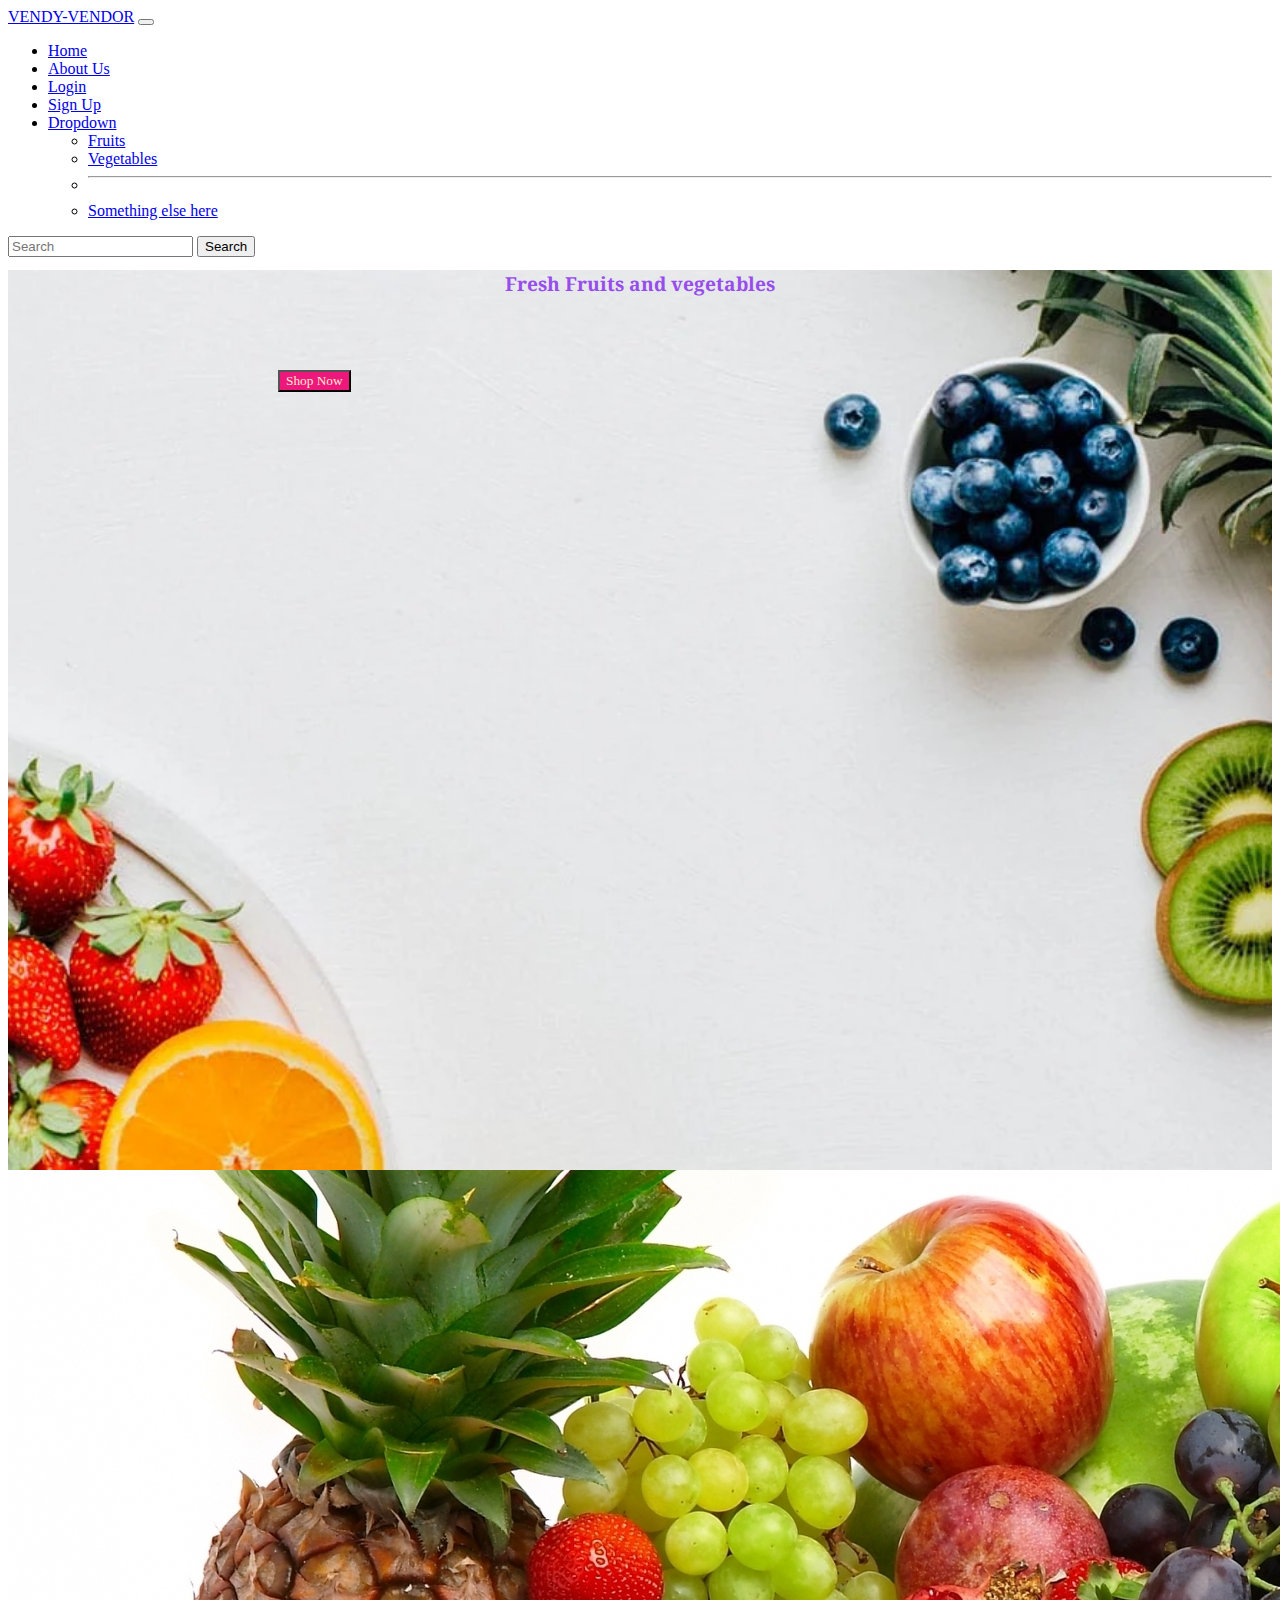
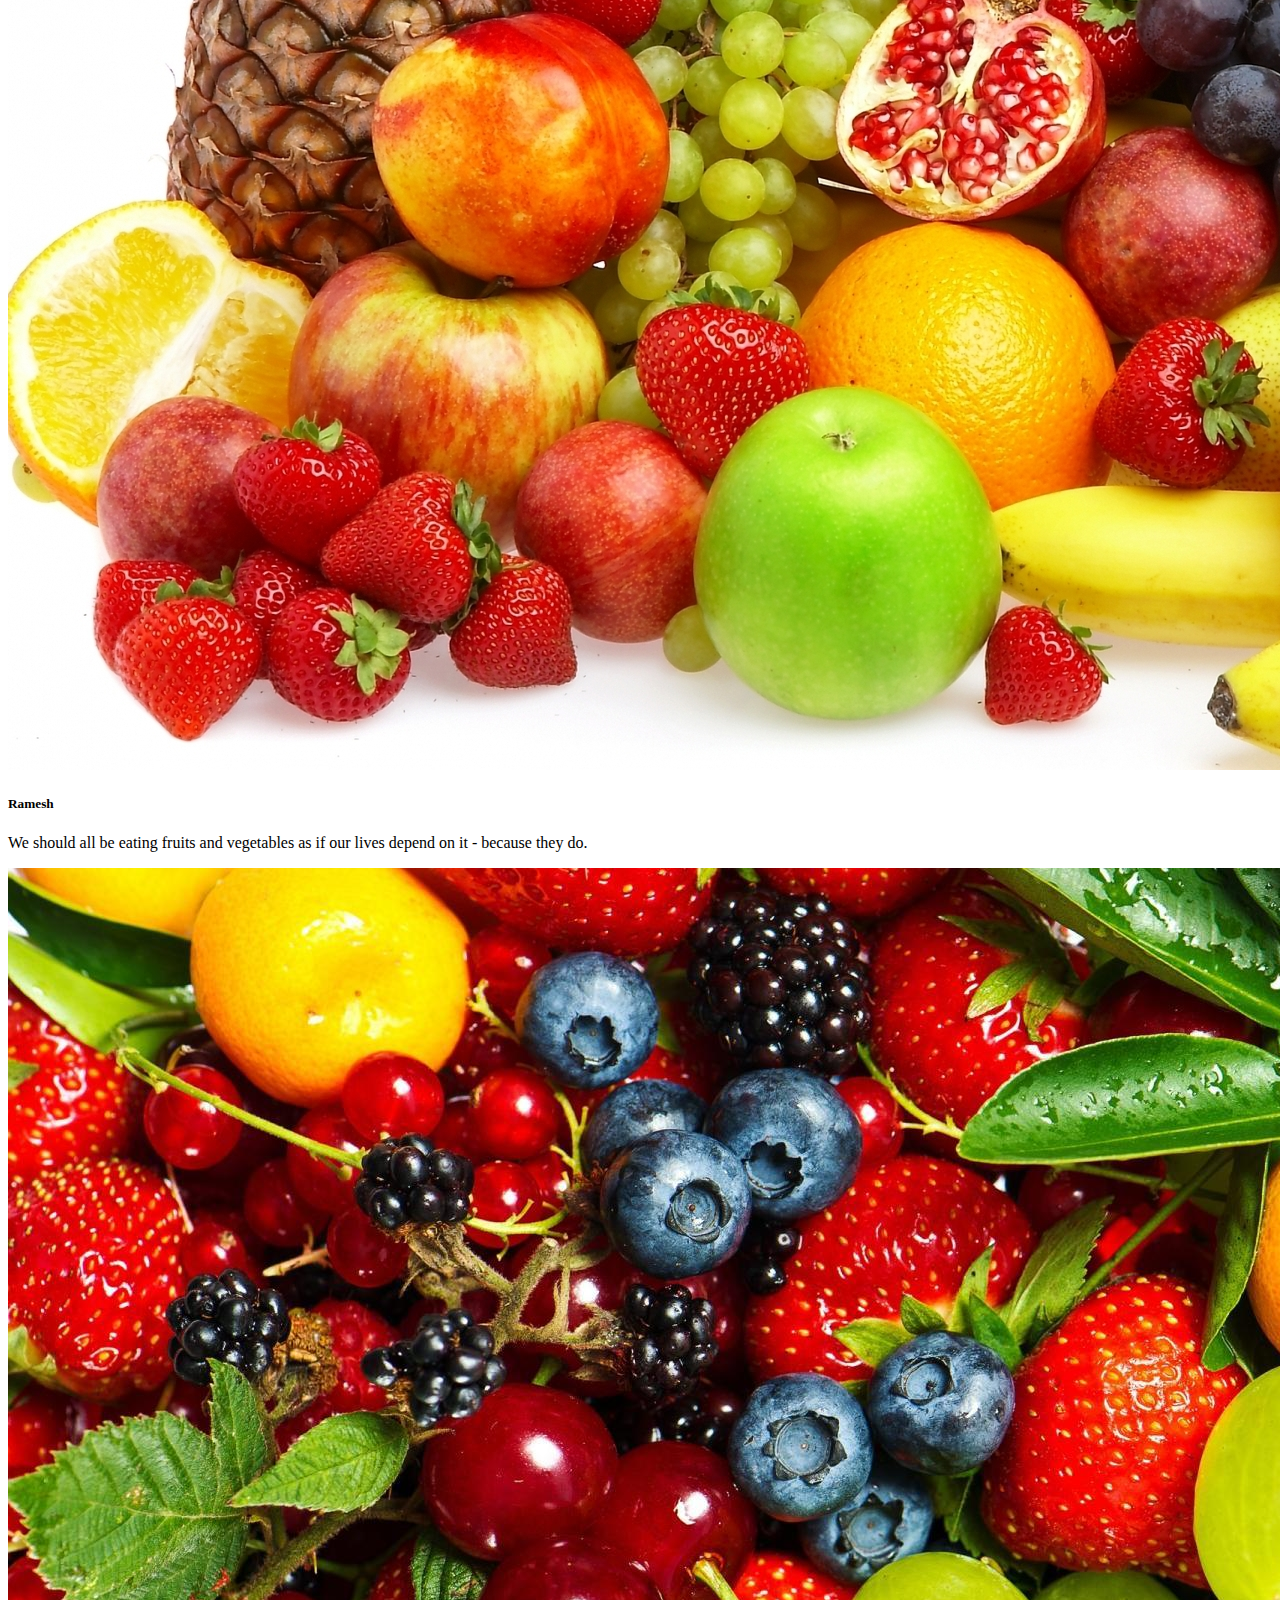
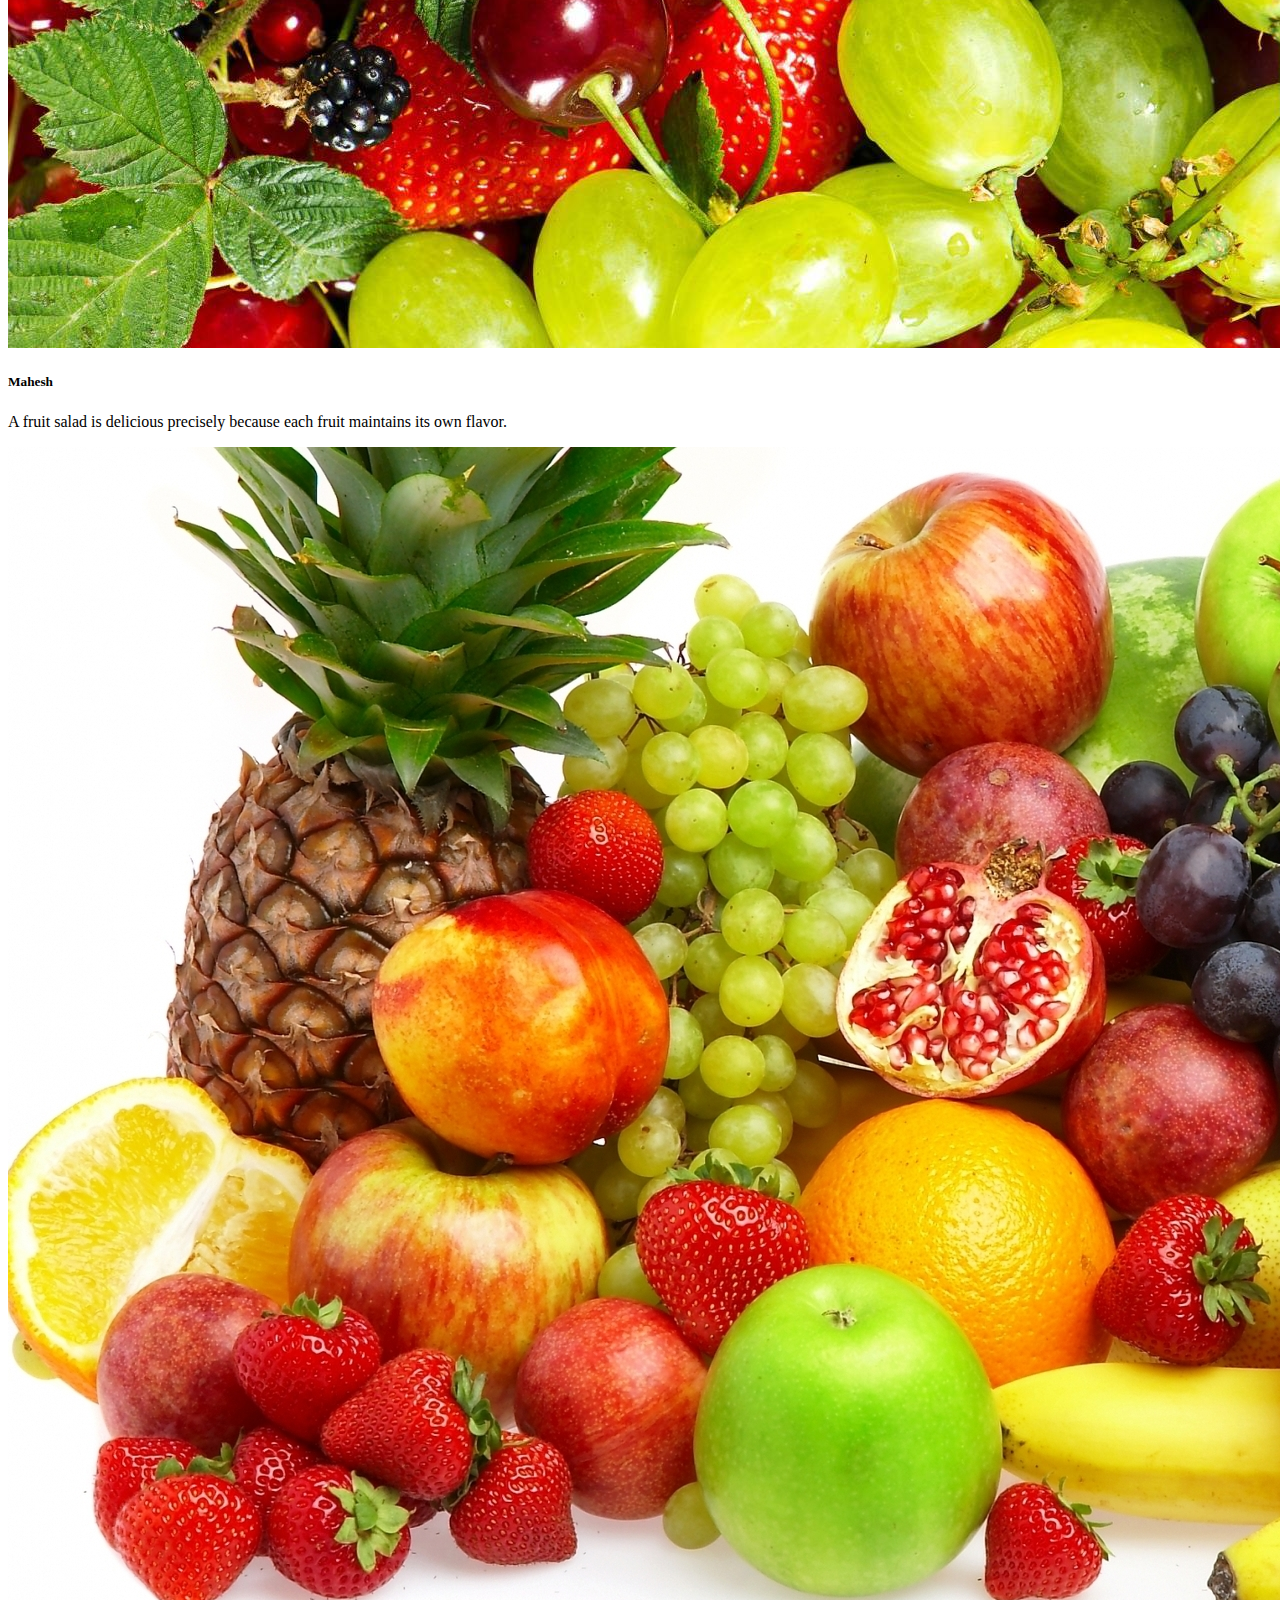
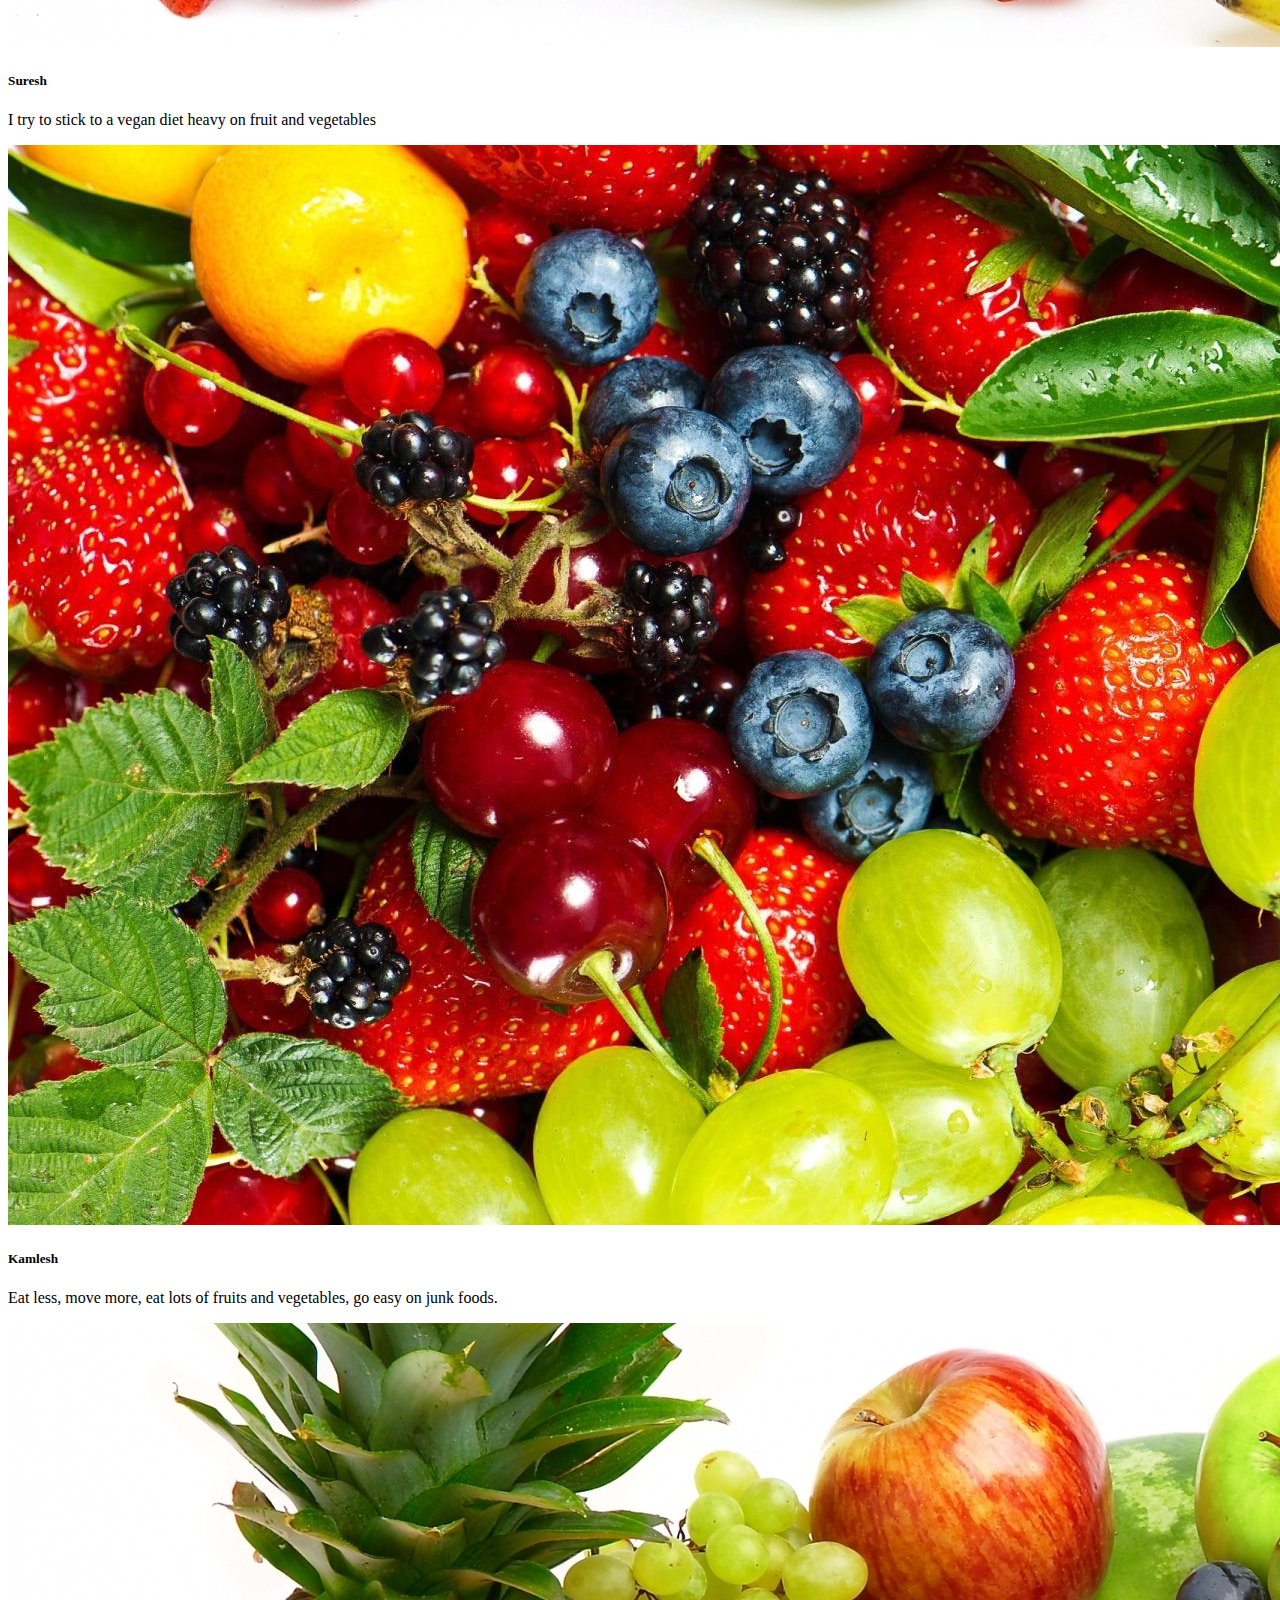
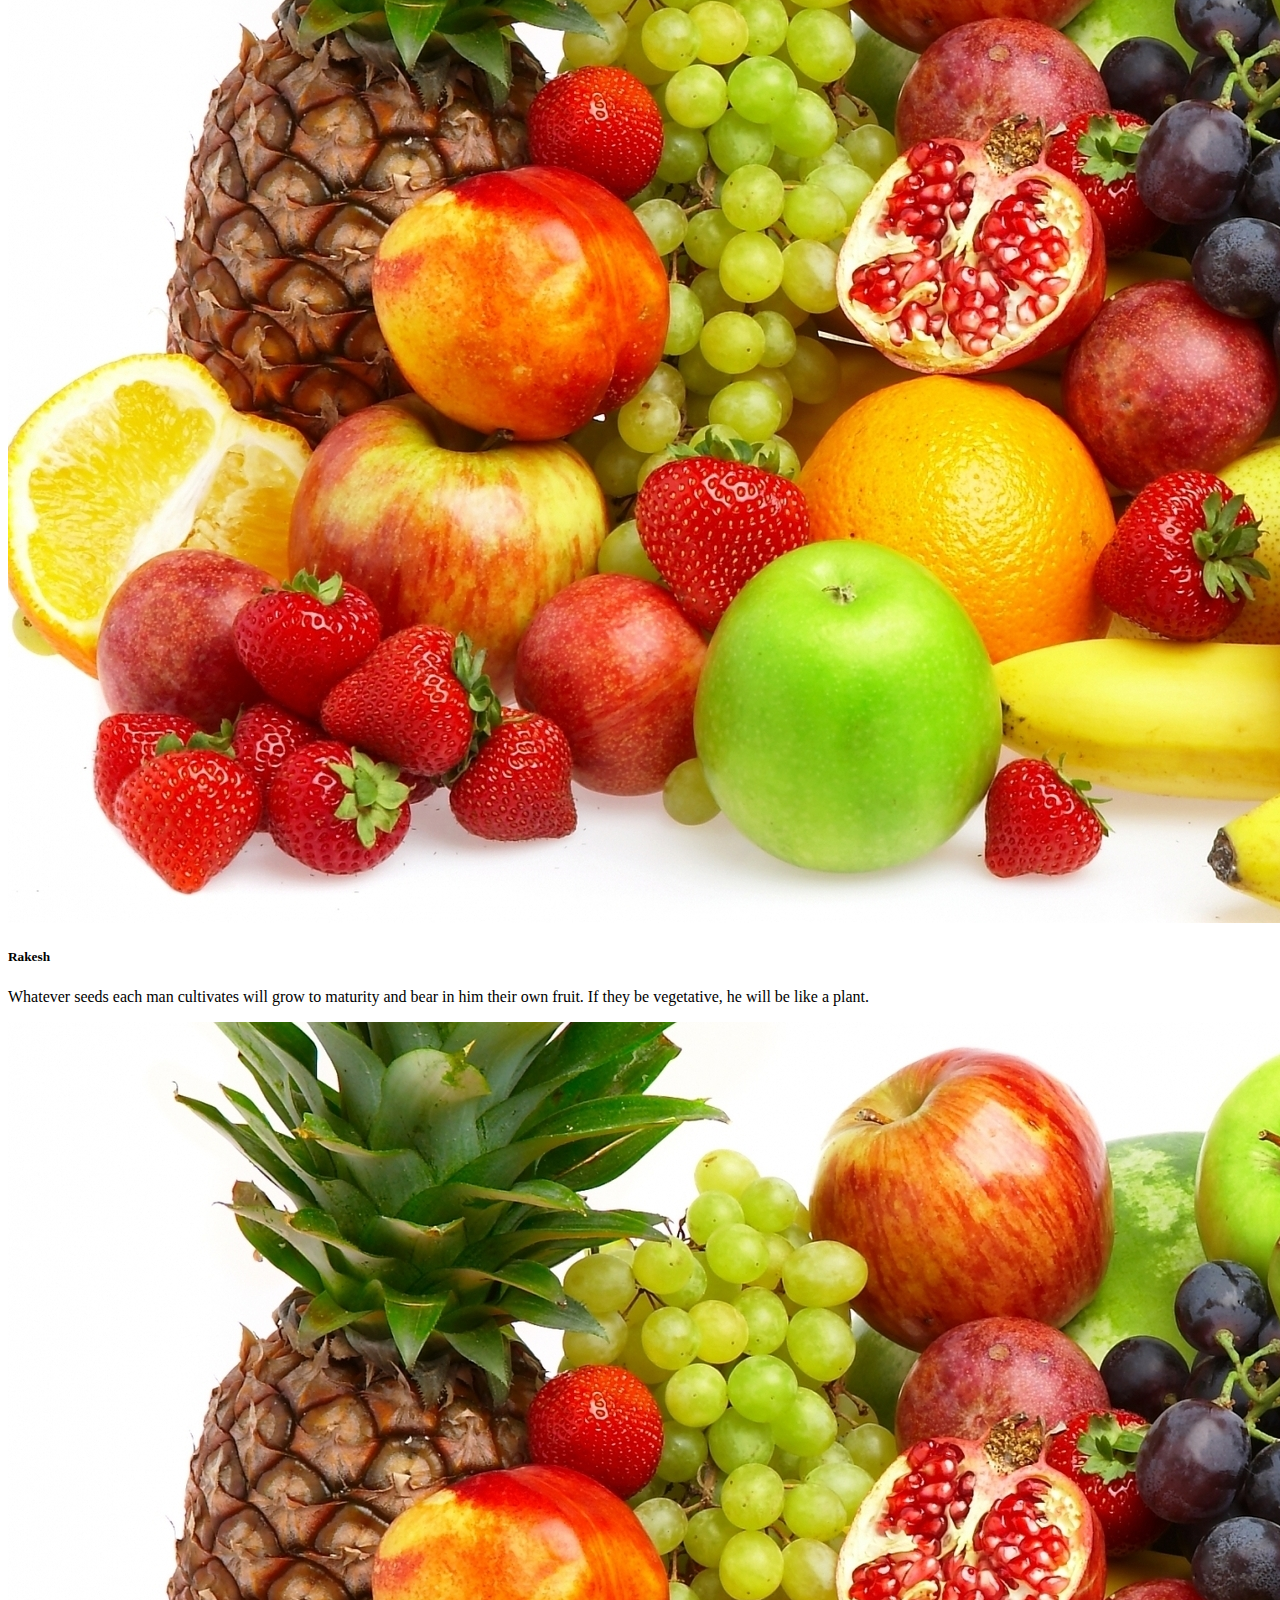
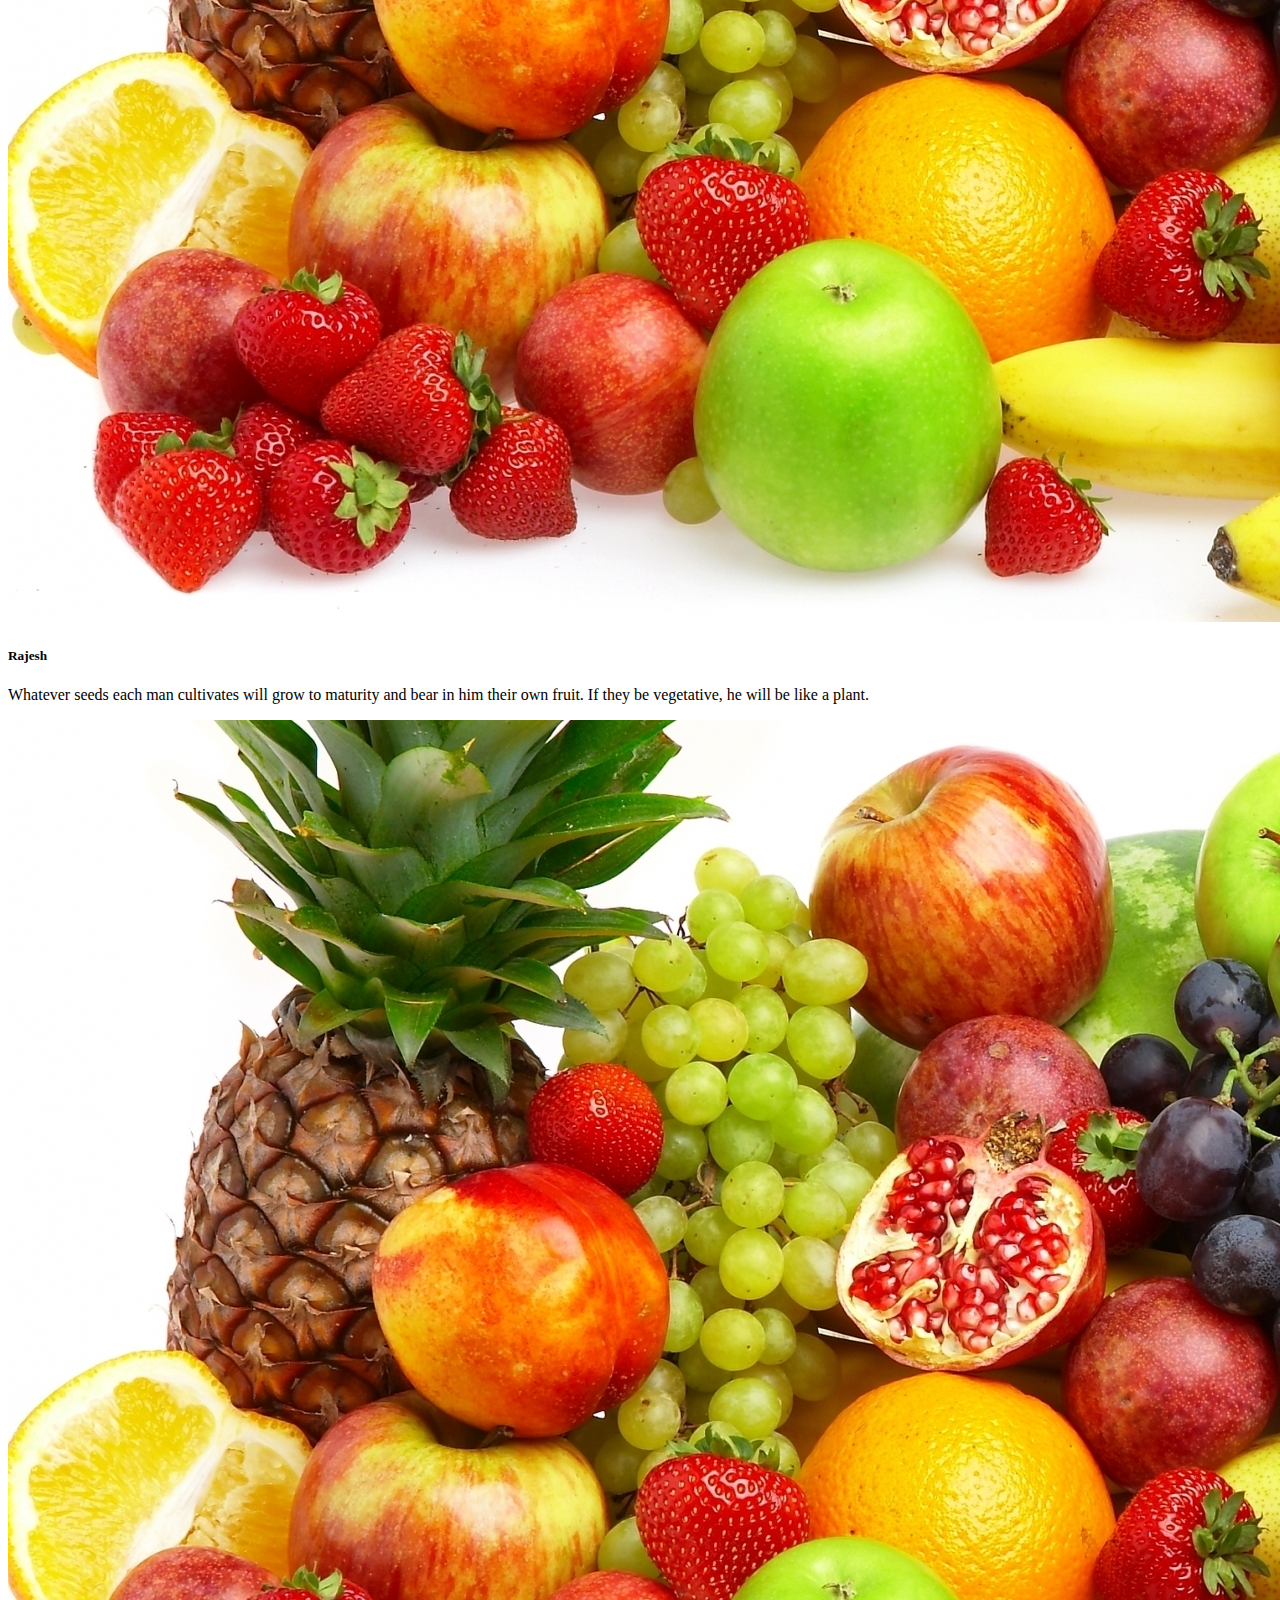
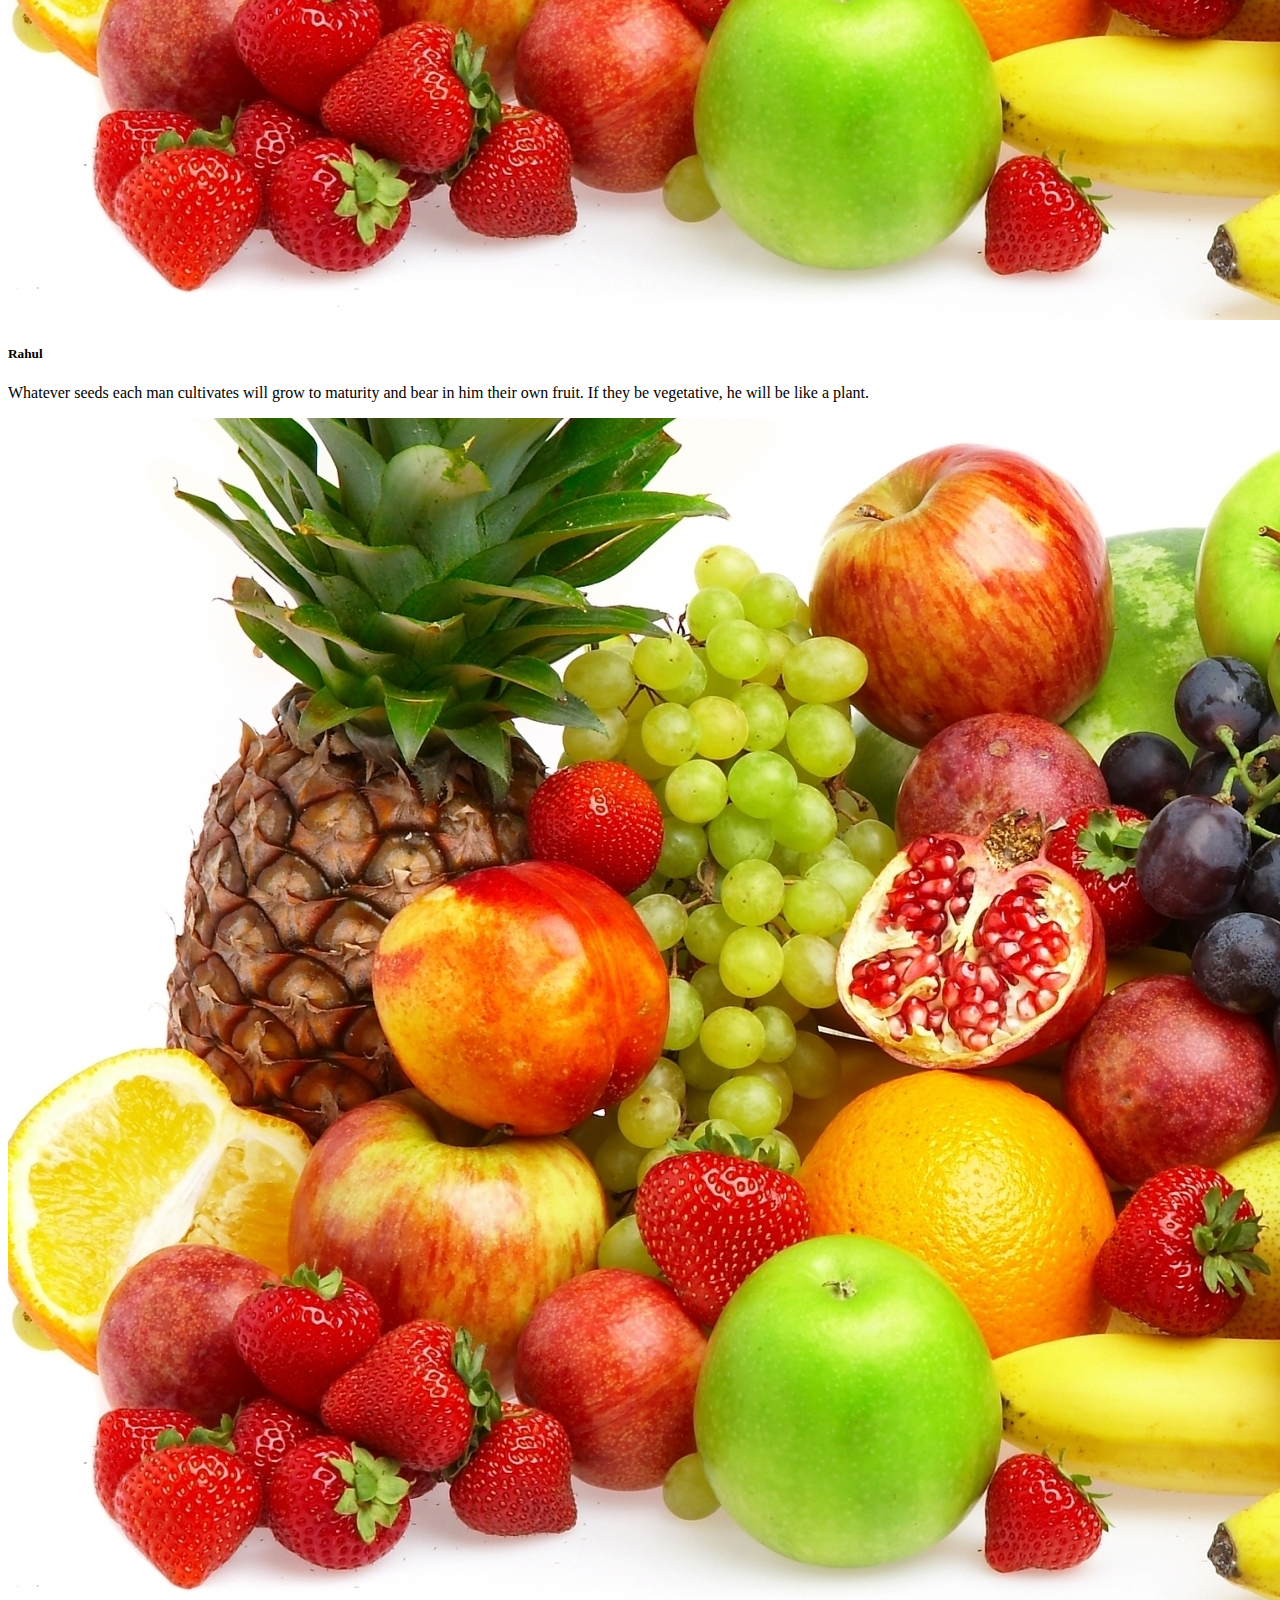
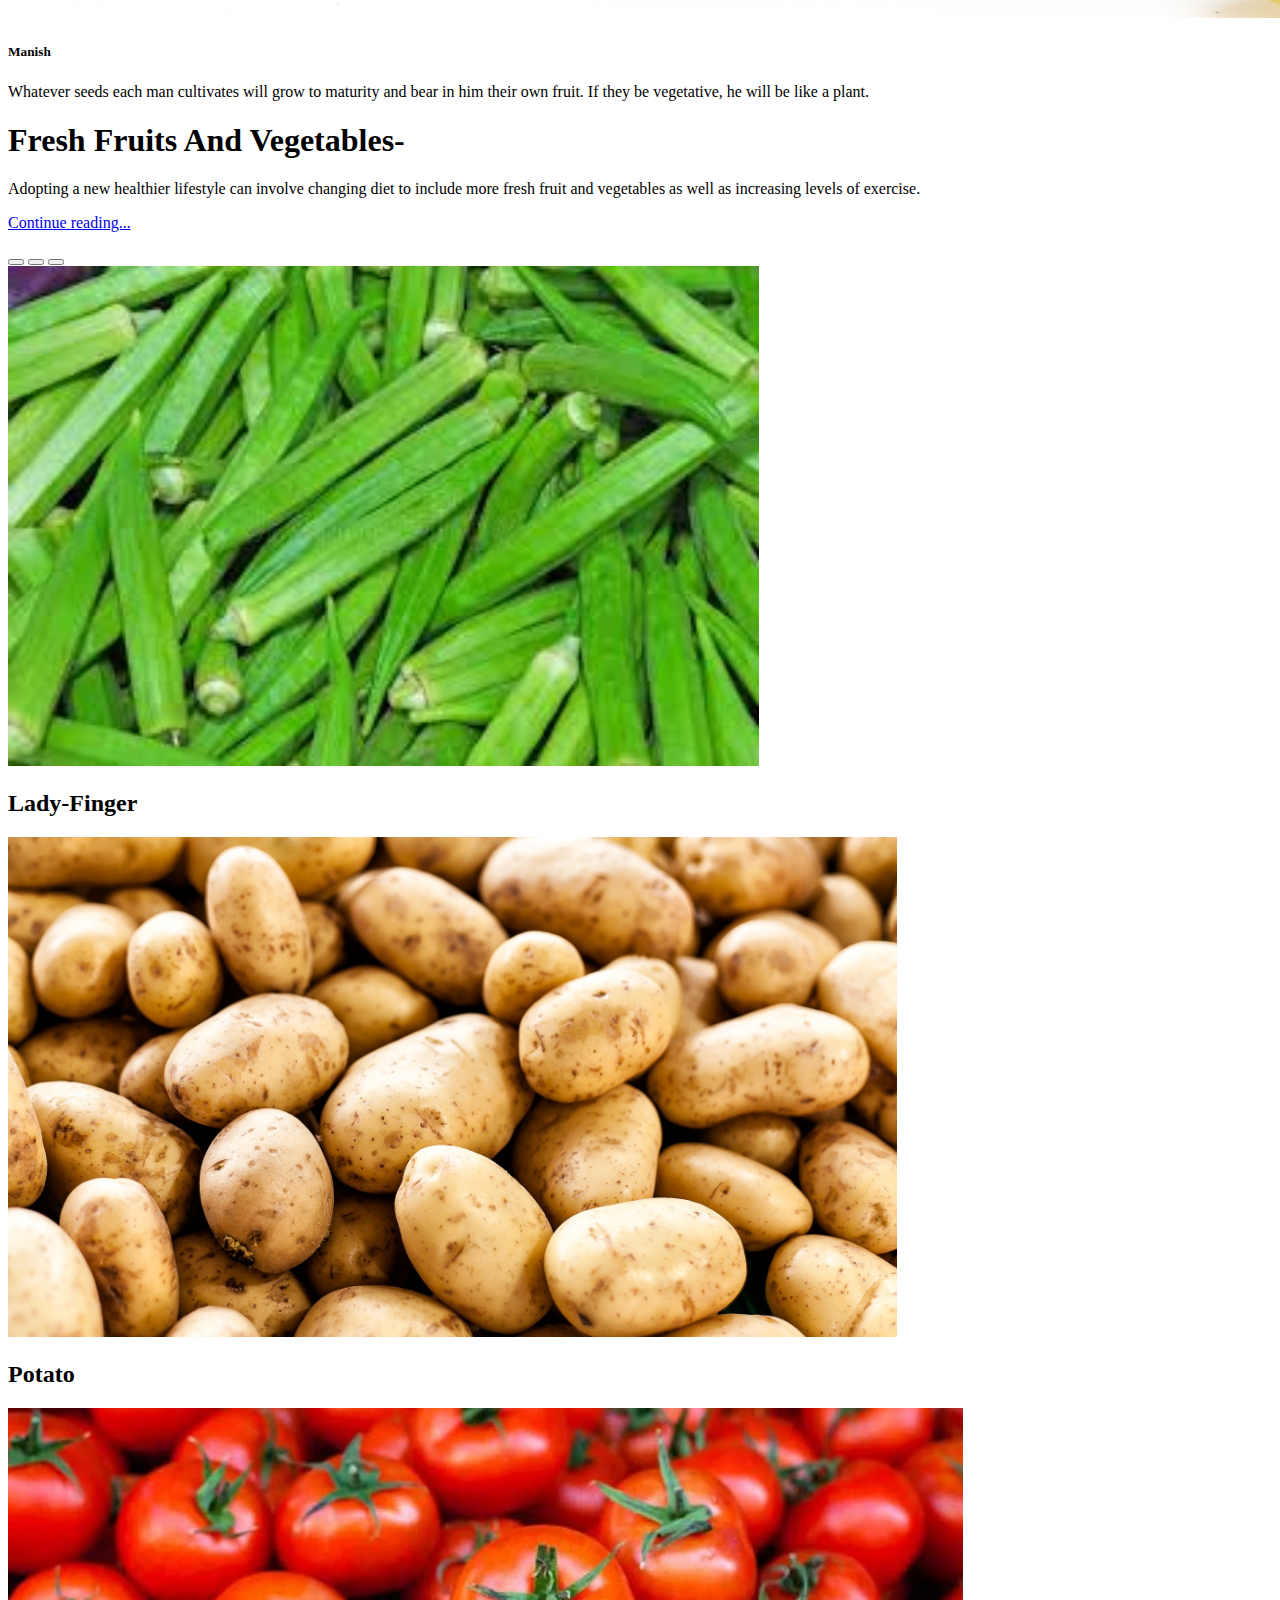
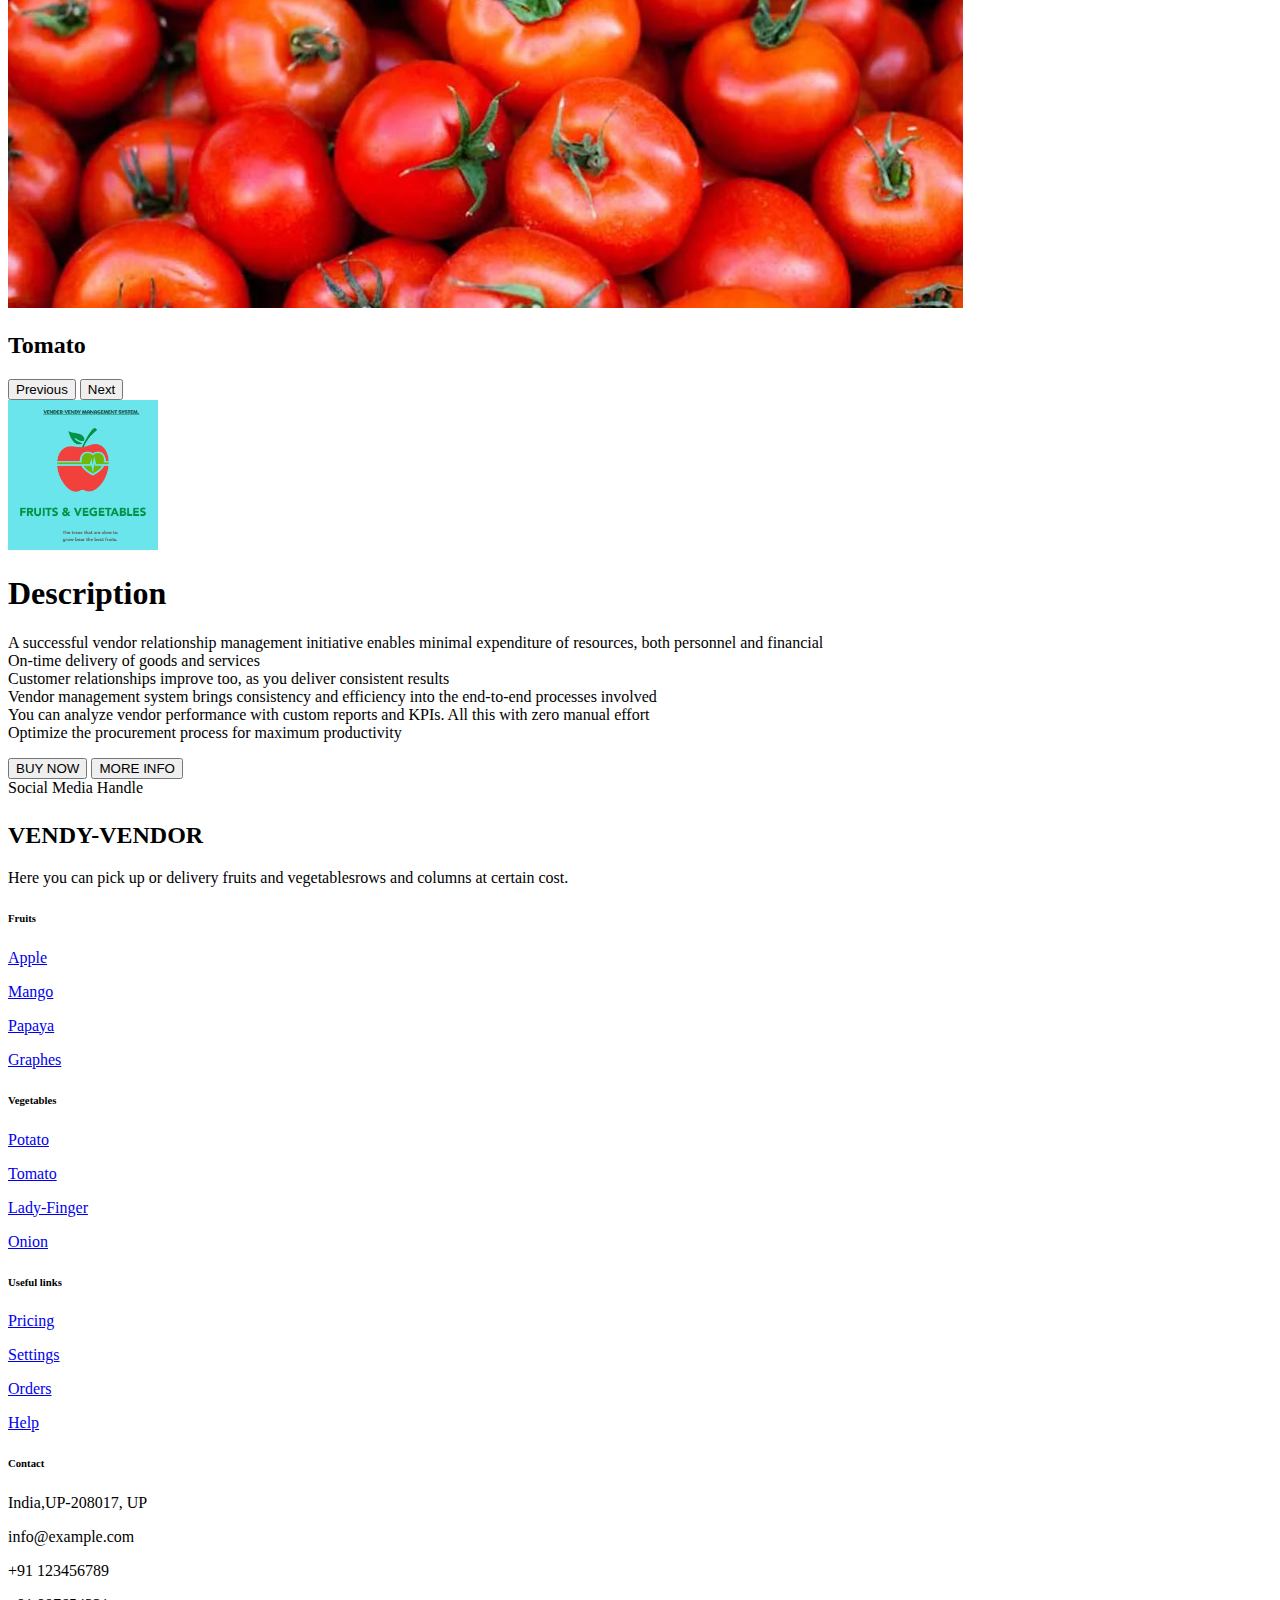
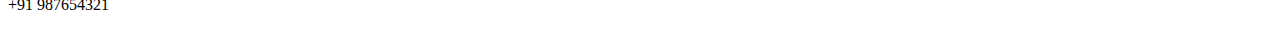
<file: vendy-vendor-tailwind-bootstrap/index/index.html>
<!doctype html>
<html lang="en">
  <head>
    <meta charset="utf-8">
    <meta name="viewport" content="width=device-width, initial-scale=1">
    <title>Bootstrap demo</title>
    <link href="https://cdn.jsdelivr.net/npm/bootstrap@5.3.0/dist/css/bootstrap.min.css" rel="stylesheet" integrity="sha384-9ndCyUaIbzAi2FUVXJi0CjmCapSmO7SnpJef0486qhLnuZ2cdeRhO02iuK6FUUVM" crossorigin="anonymous">
    <link rel="stylesheet" href="index.css">
    <link rel="stylesheet" href="https://cdnjs.cloudflare.com/ajax/libs/animate.css/4.1.1/animate.min.css"/>
    <link href="https://fonts.googleapis.com/css2?family=Noto+Serif:ital,wght@1,600&display=swap" rel="stylesheet">

  </head>
  <body>


  <!-- navbar -->
  
  <nav class="navbar navbar-expand-lg navbar-dark bg-dark">
    <div class="container-fluid">
      <a class="navbar-brand" href="#">VENDY-VENDOR</a>
      <button class="navbar-toggler" type="button" data-bs-toggle="collapse" data-bs-target="#navbarSupportedContent" aria-controls="navbarSupportedContent" aria-expanded="false" aria-label="Toggle navigation">
        <span class="navbar-toggler-icon"></span>
      </button>
      <div class="collapse navbar-collapse" id="navbarSupportedContent">
        <ul class="navbar-nav me-auto mb-2 mb-lg-0">
          <li class="nav-item">
            <a class="nav-link active" aria-current="page" href="/index/index.html">Home</a>
          </li>
          <li class="nav-item">
            <a class="nav-link" href="#">About Us</a>
          </li>
          <li class="nav-item">
            <a class="nav-link" href="/login/login.html">Login</a>
          </li>
          <li class="nav-item">
            <a class="nav-link" href="/SigNUP/SIGN.HTML">Sign Up</a>
          </li>
          <li class="nav-item dropdown">
            <a class="nav-link dropdown-toggle" href="#" role="button" data-bs-toggle="dropdown" aria-expanded="false">
              Dropdown
            </a>
            
            <ul class="dropdown-menu">
              <li><a class="dropdown-item" href="/fruits/fruit.html">Fruits</a></li>
              <li><a class="dropdown-item" href="/vegetables/vegetable.html">Vegetables</a></li>
              <li><hr class="dropdown-divider"></li>
              <li><a class="dropdown-item" href="#">Something else here</a></li>
            </ul>
          </li>
        </ul>
        <form class="d-flex" role="search">
          <input class="form-control me-2" type="search" placeholder="Search" aria-label="Search">
          <button class="btn btn-outline-success" type="submit">Search</button>
        </form>
      </div>
    </div>
</nav>


  <!-- image -->
  <section class="main">
    <div class="container py-5">
      <div class="row py-4">
        <div class="col-lg-7 pt-5 text-lg-start fs-1">
          <h1 class="p-lg-3 animate__animated animate__backInLeft">Fresh Fruits and vegetables</h1>
          <button type="button" class="btn btn-danger fs-1">Shop Now</button>
        </div>     
      </div>
    </div> 
    </section>

  
  <!-- cards -->      
  <div class="container my-2">
    <div class="row row-cols-1 row-cols-md-4 g-4">
      <div class="col">
        <div class="card border border-info">
          <img src="fruitss1.png" class="card-img-top" alt="...">
          <div class="card-body">
            <h5 class="card-title">Ramesh</h5>
            <p class="card-text">We should all be eating fruits and vegetables as if our lives depend on it - because they do.</p>
          </div>
        </div>
      </div>

      <div class="col">
        <div class="card border border-info">
          <img src="fruitss2.png" class="card-img-top" alt="...">
          <div class="card-body">
            <h5 class="card-title">Mahesh</h5>
            <p class="card-text">A fruit salad is delicious precisely because each fruit maintains its own flavor.</p>
          </div>
        </div>
      </div>
      <div class="col">
        <div class="card border border-info">
          <img src="fruitss3.png" class="card-img-top" alt="...">
          <div class="card-body">
            <h5 class="card-title">Suresh</h5>
            <p class="card-text">I try to stick to a vegan diet heavy on fruit and vegetables</p>
          </div>
        </div>
      </div>
      <div class="col">
        <div class="card border border-info">
          <img src="fruitss2.png" class="card-img-top" alt="...">
          <div class="card-body">
            <h5 class="card-title">Kamlesh</h5>
            <p class="card-text">Eat less, move more, eat lots of fruits and vegetables, go easy on junk foods.</p>
          </div>
        </div>
      </div>
      <div class="col">
        <div class="card border border-info">
          <img src="fruitss3.png" class="card-img-top" alt="...">
          <div class="card-body">
            <h5 class="card-title">Rakesh</h5>
            <p class="card-text">Whatever seeds each man cultivates will grow to maturity and bear in him their own fruit. If they be vegetative, he will be like a plant.</p>
          </div>
        </div>
      </div>
      <div class="col">
        <div class="card border border-info">
          <img src="fruitss3.png" class="card-img-top" alt="...">
          <div class="card-body">
            <h5 class="card-title">Rajesh</h5>
            <p class="card-text">Whatever seeds each man cultivates will grow to maturity and bear in him their own fruit. If they be vegetative, he will be like a plant.</p>
          </div>
        </div>
      </div>
      <div class="col">
        <div class="card border border-info">
          <img src="fruitss3.png" class="card-img-top" alt="...">
          <div class="card-body">
            <h5 class="card-title">Rahul</h5>
            <p class="card-text">Whatever seeds each man cultivates will grow to maturity and bear in him their own fruit. If they be vegetative, he will be like a plant.</p>
          </div>
        </div>
      </div>
      <div class="col">
        <div class="card border border-info">
          <img src="fruitss3.png" class="card-img-top" alt="...">
          <div class="card-body">
            <h5 class="card-title">Manish</h5>
            <p class="card-text">Whatever seeds each man cultivates will grow to maturity and bear in him their own fruit. If they be vegetative, he will be like a plant.</p>
          </div>
        </div>
      </div>
      
    </div>
  </div>


  <!-- info -->
  <div class="p-4 p-md-5 mb-4 rounded text-body-emphasis bg-body-secondary my-4">
    <div class="col-lg-6 px-0">
      <h1 class="display-4 fst-italic">Fresh Fruits And Vegetables-</h1>
      <p class="lead my-3">Adopting a new healthier lifestyle can involve changing diet to include more fresh fruit and vegetables as well as increasing levels of exercise.</p>
      <p class="lead mb-0"><a href="#" class="text-body-emphasis fw-bold">Continue reading...</a></p>
    </div>
  </div>


  
  <!-- carousel -->  
  <div id="carouselExampleDark" class="carousel carousel-dark slide carousel carousel-fade">
        <div class="carousel-indicators "> 
          <button type="button" data-bs-target="#carouselExampleDark" data-bs-slide-to="0" class="active" aria-current="true" aria-label="Slide 1"></button>
          <button type="button" data-bs-target="#carouselExampleDark" data-bs-slide-to="1" aria-label="Slide 2"></button>
          <button type="button" data-bs-target="#carouselExampleDark" data-bs-slide-to="2" aria-label="Slide 3"></button>
        </div>
        <div class="carousel-inner">
          <div class="carousel-item active" data-bs-interval="10000">
            <img height="500px" src="ladyfingers.png" class="d-block w-100" alt="...">
            <div class="carousel-caption d-none d-md-block">
              <h2 class="text-light">Lady-Finger</h2>

            </div>
          </div>
          <div class="carousel-item" data-bs-interval="2000">
            <img height="500px" src="potatoes.png" class="d-block w-100" alt="...">
            <div class="carousel-caption d-none d-md-block">
              <h2 class="text-light">Potato</h2>
              
            </div>
          </div>
          <div class="carousel-item">
            <img height="500px" src="tomatos.png" class="d-block w-100" alt="...">
            <div class="carousel-caption d-none d-md-block">
              <h2 class="text-light" >Tomato</h2>
           
            </div>
          </div>
        </div>
        <button class="carousel-control-prev" type="button" data-bs-target="#carouselExampleDark" data-bs-slide="prev">
          <span class="carousel-control-prev-icon" aria-hidden="true"></span>
          <span class="visually-hidden">Previous</span>
        </button>
        <button class="carousel-control-next" type="button" data-bs-target="#carouselExampleDark" data-bs-slide="next">
          <span class="carousel-control-next-icon" aria-hidden="true"></span>
          <span class="visually-hidden">Next</span>
        </button>
  </div>

  

  


 <!-- Description -->
  <div class="px-4 py-5 my-3 text-center text-bg-success">
        <img class="d-block mx-auto mb-4" src="logo.png" alt="" width="150px" height="150x">
        <h1 class="display-5 fw-bold text-body-emphasis animate__animated animate__backInDown">Description</h1>
        <div class="col-lg-6 mx-auto">
          <p class="lead mb-4">
          
          A successful vendor relationship management initiative enables minimal expenditure of resources, both personnel and financial<br>
          On-time delivery of goods and services<br>  
          Customer relationships improve too, as you deliver consistent results<br>
          Vendor management system brings consistency and efficiency into the end-to-end processes involved<br>
          You can analyze vendor performance with custom reports and KPIs. All this with zero manual effort <br>
          Optimize the procurement process for maximum productivity<br>
        
            </p>
          <div class="d-grid gap-2 d-sm-flex justify-content-sm-center">
            <button type="button" class="btn btn-primary btn-lg px-4 gap-3">BUY NOW</button>
            <button type="button" class="btn btn-primary btn-lg px-4">MORE INFO</button>
          </div>
        </div>
  </div>

    
  <!-- Footer -->
  <footer class="text-center text-lg-start bg-dark-subtle text-muted">
    <!-- Section: Social media -->
    <section class="d-flex justify-content-center justify-content-lg-between p-4 border-bottom">
      <!-- Left -->
      <div class="me-5 d-none d-lg-block">
        <span>Social Media Handle</span>
      </div>
      <!-- Left -->
  
      <!-- Right -->
      <div>
        <a href="" class="me-4 text-reset">
          <i class="fab fa-facebook-f"></i>
        </a>
        <a href="" class="me-4 text-reset">
          <i class="fab fa-twitter"></i>
        </a>
        <a href="" class="me-4 text-reset">
          <i class="fab fa-google"></i>
        </a>
        <a href="" class="me-4 text-reset">
          <i class="fab fa-instagram"></i>
        </a>
        <a href="" class="me-4 text-reset">
          <i class="fab fa-linkedin"></i>
        </a>
        <a href="" class="me-4 text-reset">
          <i class="fab fa-github"></i>
        </a>
      </div>
      <!-- Right -->
    </section>
    <!-- Section: Social media -->
  
    <!-- Section: Links  -->
    <section class="">
      <div class="container text-center text-md-start mt-5">
        <!-- Grid row -->
        <div class="row mt-3">
          <!-- Grid column -->
          <div class="col-md-3 col-lg-4 col-xl-3 mx-auto mb-4">
            <!-- Content -->
            <h6 class="text-uppercase fw-bold mb-4">
              <i class="fas fa-gem me-3"></i><h2>VENDY-VENDOR</h2>
            </h6>
            <p>
              Here you can pick up or delivery fruits and vegetablesrows and columns at certain cost.
          </div>
          <!-- Grid column -->
  
          <!-- Grid column -->
          <div class="col-md-2 col-lg-2 col-xl-2 mx-auto mb-4">
            <!-- Links -->
            <h6 class="text-uppercase fw-bold mb-4">
              Fruits
            </h6>
            <p>
              <a href="#!" class="text-reset">Apple</a>
            </p>
            <p>
              <a href="#!" class="text-reset">Mango</a>
            </p>
            <p>
              <a href="#!" class="text-reset">Papaya</a>
            </p>
            <p>
              <a href="#!" class="text-reset">Graphes</a>
            </p>
          </div>
          <!-- Grid column -->
          <div class="col-md-2 col-lg-2 col-xl-2 mx-auto mb-4">
            <!-- Links -->
            <h6 class="text-uppercase fw-bold mb-4">
              Vegetables
            </h6>
            <p>
              <a href="#!" class="text-reset">Potato</a>
            </p>
            <p>
              <a href="#!" class="text-reset">Tomato</a>
            </p>
            <p>
              <a href="#!" class="text-reset">Lady-Finger</a>
            </p>
            <p>
              <a href="#!" class="text-reset">Onion</a>
            </p>
          </div>
          <!-- Grid column -->
          <div class="col-md-3 col-lg-2 col-xl-2 mx-auto mb-4">
            <!-- Links -->
            <h6 class="text-uppercase fw-bold mb-4">
              Useful links
            </h6>
            <p>
              <a href="#!" class="text-reset">Pricing</a>
            </p>
            <p>
              <a href="#!" class="text-reset">Settings</a>
            </p>
            <p>
              <a href="#!" class="text-reset">Orders</a>
            </p>
            <p>
              <a href="#!" class="text-reset">Help</a>
            </p>
          </div>
          <!-- Grid column -->
  
          <!-- Grid column -->
          <div class="col-md-4 col-lg-3 col-xl-3 mx-auto mb-md-0 mb-4">
            <!-- Links -->
            <h6 class="text-uppercase fw-bold mb-4">Contact</h6>
            <p><i class="fas fa-home me-3"></i> India,UP-208017, UP</p>
            <p>
              <i class="fas fa-envelope me-3"></i>
              info@example.com
            </p>
            <p><i class="fas fa-phone me-3"></i>+91 123456789</p>
            <p><i class="fas fa-print me-3"></i>+91 987654321</p>
          </div>
          <!-- Grid column -->
        </div>
        <!-- Grid row -->
      </div>
      
    </section>
    <!-- Section: Links  -->
  
   
  </footer>


<script src="https://cdn.jsdelivr.net/npm/bootstrap@5.3.0/dist/js/bootstrap.bundle.min.js" integrity="sha384-geWF76RCwLtnZ8qwWowPQNguL3RmwHVBC9FhGdlKrxdiJJigb/j/68SIy3Te4Bkz" crossorigin="anonymous"></script>

  </body>
  </html>
</file>
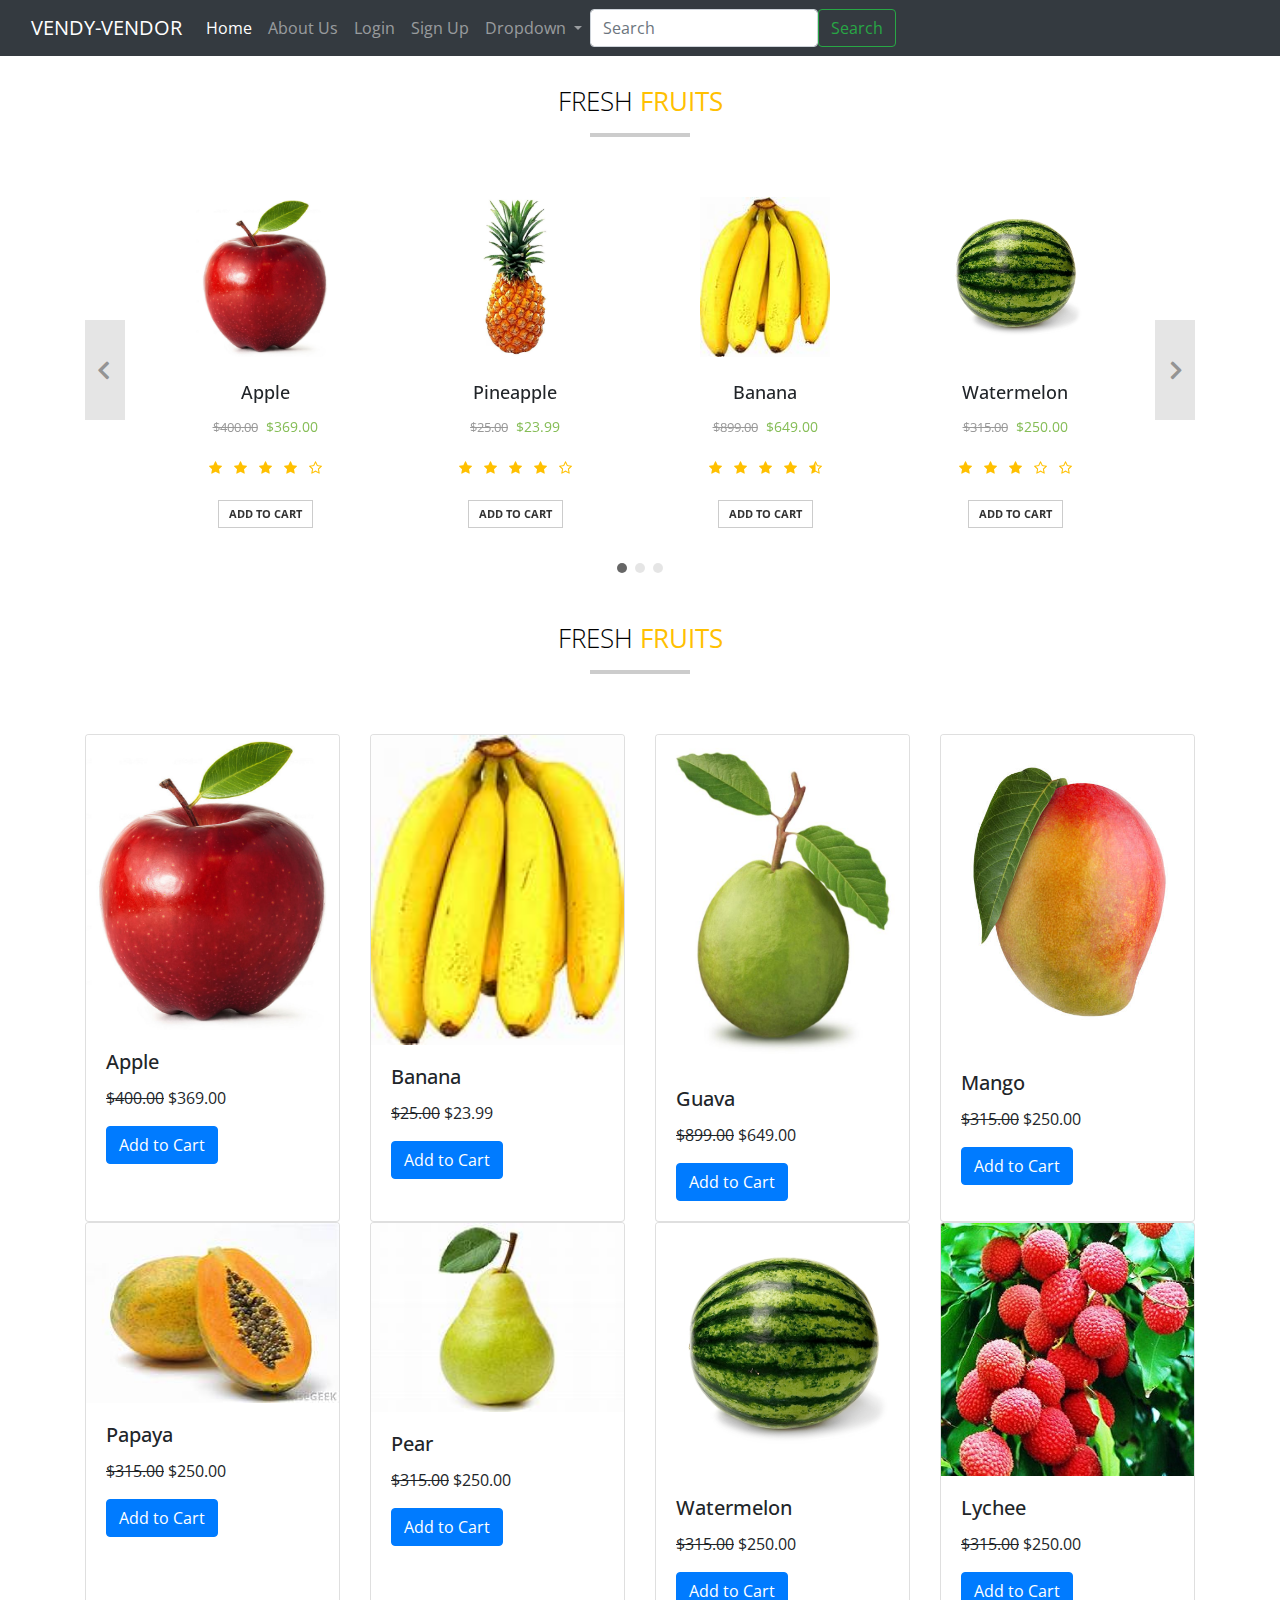
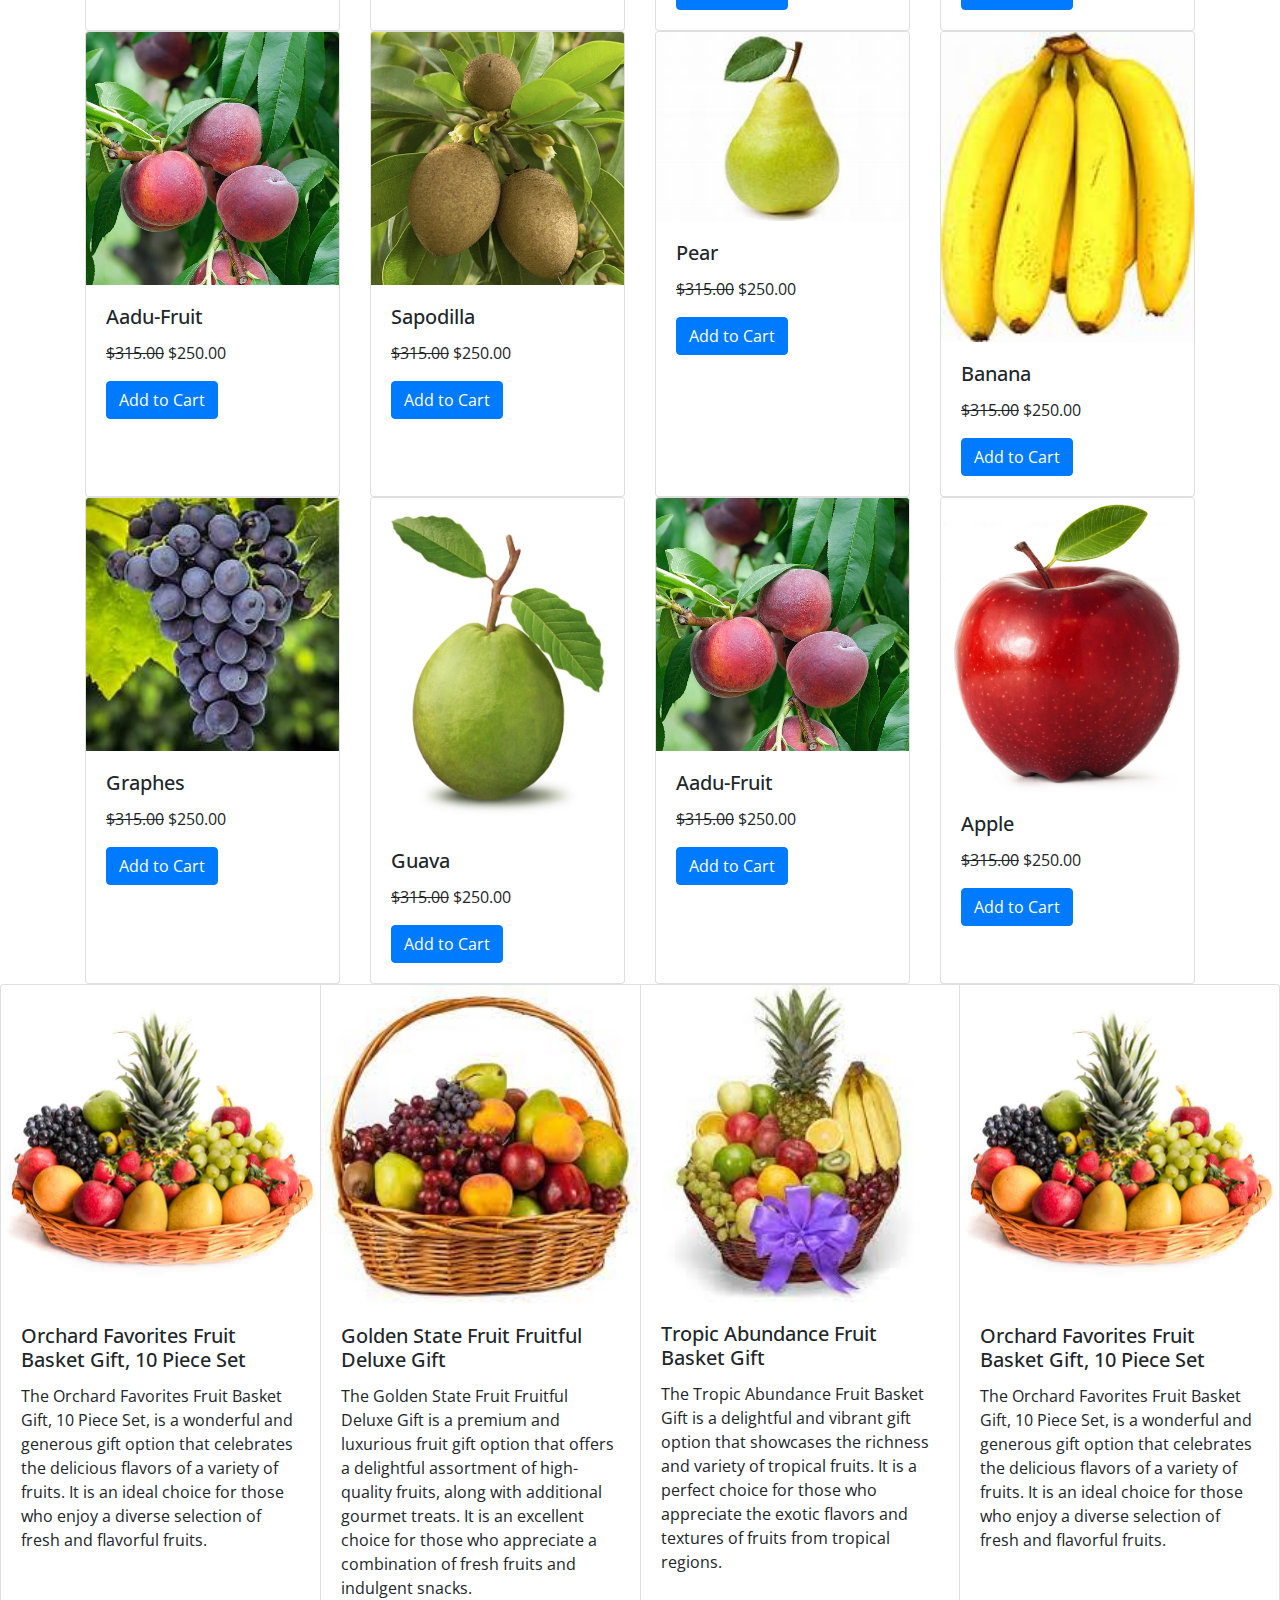
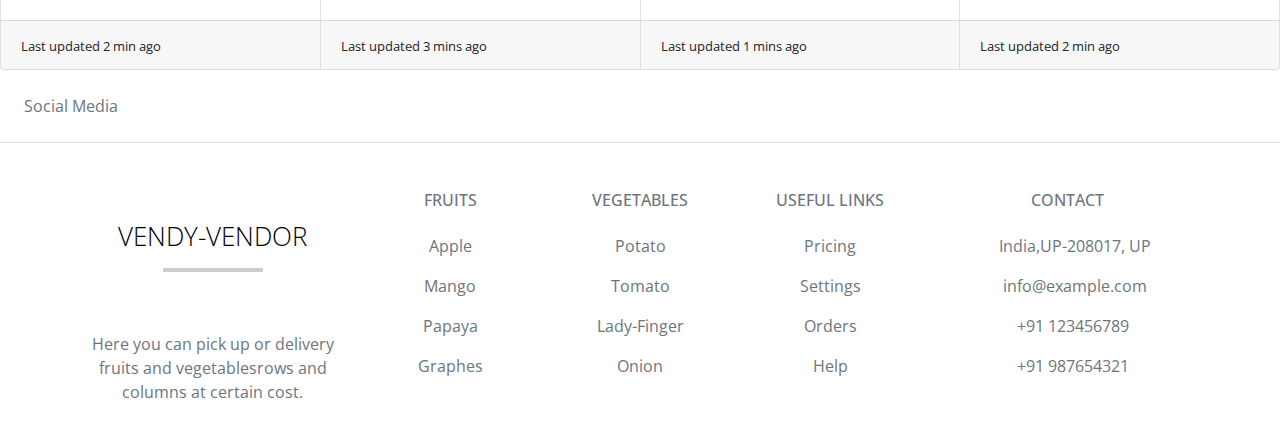
<file: vendy-vendor-tailwind-bootstrap/fruits/fruit.html>
<!DOCTYPE html>
<html lang="en">
<head>
<meta charset="utf-8">
<meta name="viewport" content="width=device-width, initial-scale=1, shrink-to-fit=no">
<title>Bootstrap Product List Carousel for Ecommerce Website</title>
<link rel="stylesheet" href="https://fonts.googleapis.com/css?family=Open+Sans">
<link rel="stylesheet" href="https://stackpath.bootstrapcdn.com/bootstrap/4.5.0/css/bootstrap.min.css">
<link rel="stylesheet" href="https://maxcdn.bootstrapcdn.com/font-awesome/4.7.0/css/font-awesome.min.css">
<script src="https://code.jquery.com/jquery-3.5.1.min.js"></script>
<script src="https://cdn.jsdelivr.net/npm/popper.js@1.16.0/dist/umd/popper.min.js"></script>
<link rel="stylesheet" href="fruit.css">
<script src="https://stackpath.bootstrapcdn.com/bootstrap/4.5.0/js/bootstrap.min.js"></script>
</head>
<body>


  
  <!-- navbar -->
  
  <nav class="navbar navbar-expand-lg navbar-dark bg-dark">
    <div class="container-fluid">
      <a class="navbar-brand" href="#">VENDY-VENDOR</a>
      <button class="navbar-toggler" type="button" data-bs-toggle="collapse" data-bs-target="#navbarSupportedContent" aria-controls="navbarSupportedContent" aria-expanded="false" aria-label="Toggle navigation">
        <span class="navbar-toggler-icon"></span>
      </button>
      <div class="collapse navbar-collapse" id="navbarSupportedContent">
        <ul class="navbar-nav me-auto mb-2 mb-lg-0">
          <li class="nav-item">
            <a class="nav-link active" aria-current="page" href="/index/index.html">Home</a>
          </li>
          <li class="nav-item">
            <a class="nav-link" href="#">About Us</a>
          </li>
          <li class="nav-item">
            <a class="nav-link" href="/login/login.html">Login</a>
          </li>
          <li class="nav-item">
            <a class="nav-link" href="/SigNUP/SIGN.HTML">Sign Up</a>
          </li>
          <li class="nav-item dropdown">
            <a class="nav-link dropdown-toggle" href="#" role="button" data-bs-toggle="dropdown" aria-expanded="false">
              Dropdown
            </a>
            
            <ul class="dropdown-menu">
              <li><a class="dropdown-item" href="/fruits/fruit.html">Fruits</a></li>
              <li><a class="dropdown-item" href="/vegetables/vegetable.html">Vegetables</a></li>
              <li><hr class="dropdown-divider"></li>
              <li><a class="dropdown-item" href="#">Something else here</a></li>
            </ul>
          </li>
        </ul>
        <form class="d-flex" role="search">
          <input class="form-control me-2" type="search" placeholder="Search" aria-label="Search">
          <button class="btn btn-outline-success" type="submit">Search</button>
        </form>
      </div>
    </div>
</nav>


<div class="container">
	<div class="row">
		<div class="col-md-12">
			<h2>Fresh <b>Fruits</b></h2>
			<div id="myCarousel" class="carousel slide" data-ride="carousel" data-interval="0">
			<!-- Carousel indicators -->
			<ol class="carousel-indicators">
				<li data-target="#myCarousel" data-slide-to="0" class="active"></li>
				<li data-target="#myCarousel" data-slide-to="1"></li>
				<li data-target="#myCarousel" data-slide-to="2"></li>
			</ol>   
			<!-- Wrapper for carousel items -->
			<div class="carousel-inner">
				<div class="carousel-item active">
					<div class="row">
						<div class="col-sm-3">
							<div class="thumb-wrapper">
								<div class="img-box">
									<img src="apple-fruit.jpg" class="img-fluid" alt="">
								</div>
								<div class="thumb-content">
									<h4>Apple</h4>
									<p class="item-price"><strike>$400.00</strike> <span>$369.00</span></p>
									<div class="star-rating">
										<ul class="list-inline">
											<li class="list-inline-item"><i class="fa fa-star"></i></li>
											<li class="list-inline-item"><i class="fa fa-star"></i></li>
											<li class="list-inline-item"><i class="fa fa-star"></i></li>
											<li class="list-inline-item"><i class="fa fa-star"></i></li>
											<li class="list-inline-item"><i class="fa fa-star-o"></i></li>
										</ul>
									</div>
									<a href="#" class="btn btn-primary">Add to Cart</a>
								</div>						
							</div>
						</div>
						<div class="col-sm-3">
							<div class="thumb-wrapper">
								<div class="img-box">
									<img src="pineapple.jpg" class="img-fluid" alt="">
								</div>
								<div class="thumb-content">
									<h4>Pineapple</h4>
									<p class="item-price"><strike>$25.00</strike> <span>$23.99</span></p>
									<div class="star-rating">
										<ul class="list-inline">
											<li class="list-inline-item"><i class="fa fa-star"></i></li>
											<li class="list-inline-item"><i class="fa fa-star"></i></li>
											<li class="list-inline-item"><i class="fa fa-star"></i></li>
											<li class="list-inline-item"><i class="fa fa-star"></i></li>
											<li class="list-inline-item"><i class="fa fa-star-o"></i></li>
										</ul>
									</div>
									<a href="#" class="btn btn-primary">Add to Cart</a>
								</div>						
							</div>
						</div>		
						<div class="col-sm-3">
							<div class="thumb-wrapper">
								<div class="img-box">
									<img src="banana.jpg" class="img-fluid" alt="">
								</div>
								<div class="thumb-content">
									<h4>Banana</h4>
									<p class="item-price"><strike>$899.00</strike> <span>$649.00</span></p>
									<div class="star-rating">
										<ul class="list-inline">
											<li class="list-inline-item"><i class="fa fa-star"></i></li>
											<li class="list-inline-item"><i class="fa fa-star"></i></li>
											<li class="list-inline-item"><i class="fa fa-star"></i></li>
											<li class="list-inline-item"><i class="fa fa-star"></i></li>
											<li class="list-inline-item"><i class="fa fa-star-half-o"></i></li>
										</ul>
									</div>
									<a href="#" class="btn btn-primary">Add to Cart</a>
								</div>						
							</div>
						</div>								
						<div class="col-sm-3">
							<div class="thumb-wrapper">
								<div class="img-box">
									<img src="watermelon.jpg" class="img-fluid" alt="">
								</div>
								<div class="thumb-content">
									<h4>Watermelon</h4>
									<p class="item-price"><strike>$315.00</strike> <span>$250.00</span></p>
									<div class="star-rating">
										<ul class="list-inline">
											<li class="list-inline-item"><i class="fa fa-star"></i></li>
											<li class="list-inline-item"><i class="fa fa-star"></i></li>
											<li class="list-inline-item"><i class="fa fa-star"></i></li>
											<li class="list-inline-item"><i class="fa fa-star-o"></i></li>
											<li class="list-inline-item"><i class="fa fa-star-o"></i></li>
										</ul>
									</div>
									<a href="#" class="btn btn-primary">Add to Cart</a>
								</div>						
							</div>
						</div>
					</div>
				</div>
				<div class="carousel-item">
					<div class="row">
						<div class="col-sm-3">
							<div class="thumb-wrapper">
								<div class="img-box">
									<img src="guava.jpg" class="img-fluid" alt="">
								</div>
								<div class="thumb-content">
									<h4>Guava</h4>
									<p class="item-price"><strike>$289.00</strike> <span>$269.00</span></p>
									<div class="star-rating">
										<ul class="list-inline">
											<li class="list-inline-item"><i class="fa fa-star"></i></li>
											<li class="list-inline-item"><i class="fa fa-star"></i></li>
											<li class="list-inline-item"><i class="fa fa-star"></i></li>
											<li class="list-inline-item"><i class="fa fa-star"></i></li>
											<li class="list-inline-item"><i class="fa fa-star-o"></i></li>
										</ul>
									</div>
									<a href="#" class="btn btn-primary">Add to Cart</a>
								</div>						
							</div>
						</div>
						<div class="col-sm-3">
							<div class="thumb-wrapper">
								<div class="img-box">
									<img src="pear.jpg" class="img-fluid" alt="">
								</div>
								<div class="thumb-content">
									<h4>Pear</h4>
									<p class="item-price"><strike>$1099.00</strike> <span>$869.00</span></p>
									<div class="star-rating">
										<ul class="list-inline">
											<li class="list-inline-item"><i class="fa fa-star"></i></li>
											<li class="list-inline-item"><i class="fa fa-star"></i></li>
											<li class="list-inline-item"><i class="fa fa-star"></i></li>
											<li class="list-inline-item"><i class="fa fa-star"></i></li>
											<li class="list-inline-item"><i class="fa fa-star-half-o"></i></li>
										</ul>
									</div>
									<a href="#" class="btn btn-primary">Add to Cart</a>
								</div>						
							</div>
						</div>
						<div class="col-sm-3">
							<div class="thumb-wrapper">
								<div class="img-box">
									<img src="papaya.jpg" class="img-fluid" alt="">
								</div>
								<div class="thumb-content">
									<h4>Papaya</h4>
									<p class="item-price"><strike>$109.00</strike> <span>$99.00</span></p>
									<div class="star-rating">
										<ul class="list-inline">
											<li class="list-inline-item"><i class="fa fa-star"></i></li>
											<li class="list-inline-item"><i class="fa fa-star"></i></li>
											<li class="list-inline-item"><i class="fa fa-star"></i></li>
											<li class="list-inline-item"><i class="fa fa-star-o"></i></li>
											<li class="list-inline-item"><i class="fa fa-star-o"></i></li>
										</ul>
									</div>
									<a href="#" class="btn btn-primary">Add to Cart</a>
								</div>						
							</div>
						</div>
						<div class="col-sm-3">
							<div class="thumb-wrapper">
								<div class="img-box">
									<img src="mango.jpg" class="img-fluid" alt="">
								</div>
								<div class="thumb-content">
									<h4>Mango</h4>
									<p class="item-price"><strike>$599.00</strike> <span>$569.00</span></p>
									<div class="star-rating">
										<ul class="list-inline">
											<li class="list-inline-item"><i class="fa fa-star"></i></li>
											<li class="list-inline-item"><i class="fa fa-star"></i></li>
											<li class="list-inline-item"><i class="fa fa-star"></i></li>
											<li class="list-inline-item"><i class="fa fa-star"></i></li>
											<li class="list-inline-item"><i class="fa fa-star-o"></i></li>
										</ul>
									</div>
									<a href="#" class="btn btn-primary">Add to Cart</a>
								</div>						
							</div>
						</div>						
					</div>
				</div>
				<div class="carousel-item">
					<div class="row">
						<div class="col-sm-3">
							<div class="thumb-wrapper">
								<div class="img-box">
									<img src="lychee.jpg" class="img-fluid" alt="">
								</div>
								<div class="thumb-content">
									<h4>Lychee</h4>
									<p class="item-price"><strike>$369.00</strike> <span>$349.00</span></p>
									<div class="star-rating">
										<ul class="list-inline">
											<li class="list-inline-item"><i class="fa fa-star"></i></li>
											<li class="list-inline-item"><i class="fa fa-star"></i></li>
											<li class="list-inline-item"><i class="fa fa-star"></i></li>
											<li class="list-inline-item"><i class="fa fa-star"></i></li>
											<li class="list-inline-item"><i class="fa fa-star-o"></i></li>
										</ul>
									</div>
									<a href="#" class="btn btn-primary">Add to Cart</a>
								</div>						
							</div>
						</div>
						<div class="col-sm-3">
							<div class="thumb-wrapper">
								<div class="img-box">
									<img src="sapodilla.jpg" class="img-fluid" alt="">
								</div>
								<div class="thumb-content">
									<h4>sapodilla</h4>
									<p class="item-price"><strike>$315.00</strike> <span>$250.00</span></p>
									<div class="star-rating">
										<ul class="list-inline">
											<li class="list-inline-item"><i class="fa fa-star"></i></li>
											<li class="list-inline-item"><i class="fa fa-star"></i></li>
											<li class="list-inline-item"><i class="fa fa-star"></i></li>
											<li class="list-inline-item"><i class="fa fa-star"></i></li>
											<li class="list-inline-item"><i class="fa fa-star-o"></i></li>
										</ul>
									</div>
									<a href="#" class="btn btn-primary">Add to Cart</a>
								</div>						
							</div>
						</div>
						<div class="col-sm-3">
							<div class="thumb-wrapper">
								<div class="img-box">
									<img src="graphes.jpg" class="img-fluid" alt="">
								</div>
								<div class="thumb-content">
									<h4>Graphes</h4>
									<p class="item-price"><strike>$450.00</strike> <span>$418.00</span></p>
									<div class="star-rating">
										<ul class="list-inline">
											<li class="list-inline-item"><i class="fa fa-star"></i></li>
											<li class="list-inline-item"><i class="fa fa-star"></i></li>
											<li class="list-inline-item"><i class="fa fa-star"></i></li>
											<li class="list-inline-item"><i class="fa fa-star"></i></li>
											<li class="list-inline-item"><i class="fa fa-star-o"></i></li>
										</ul>
									</div>
									<a href="#" class="btn btn-primary">Add to Cart</a>
								</div>						
							</div>
						</div>	
						<div class="col-sm-3">
							<div class="thumb-wrapper">
								<div class="img-box">
									<img src="Aadu-Fruit.jpg" class="img-fluid" alt="">
								</div>
								<div class="thumb-content">
									<h4>Aadu-Fruit</h4>
									<p class="item-price"><strike>$350.00</strike> <span>$330.00</span></p>
									<div class="star-rating">
										<ul class="list-inline">
											<li class="list-inline-item"><i class="fa fa-star"></i></li>
											<li class="list-inline-item"><i class="fa fa-star"></i></li>
											<li class="list-inline-item"><i class="fa fa-star"></i></li>
											<li class="list-inline-item"><i class="fa fa-star"></i></li>
											<li class="list-inline-item"><i class="fa fa-star-o"></i></li>
										</ul>
									</div>
									<a href="#" class="btn btn-primary">Add to Cart</a>
								</div>						
							</div>
						</div>
					</div>
				</div>
			</div>
			<!-- Carousel controls -->
			<a class="carousel-control-prev" href="#myCarousel" data-slide="prev">
				<i class="fa fa-angle-left"></i>
			</a>
			<a class="carousel-control-next" href="#myCarousel" data-slide="next">
				<i class="fa fa-angle-right"></i>
			</a>
		</div>
		</div>
	</div>
</div>

<div class="container">
    <div class="row">
        <div class="col-md-12">
            <h2>Fresh <b>Fruits</b></h2>
            <div class="row">
                <div class="col-sm-3">
                    <div class="card h-100">
                        <img src="apple-fruit.jpg" class="card-img-top" alt="">
                        <div class="card-body">
                            <h5 class="card-title">Apple</h5>
                            <p class="card-text"><strike>$400.00</strike> <span>$369.00</span></p>
                            <a href="#" class="btn btn-primary">Add to Cart</a>
                        </div>
                    </div>
                </div>
                <div class="col-sm-3">
                    <div class="card h-100">
                        <img src="banana.jpg" class="card-img-top" alt="">
                        <div class="card-body">
                            <h5 class="card-title">Banana</h5>
                            <p class="card-text"><strike>$25.00</strike> <span>$23.99</span></p>
                            <a href="#" class="btn btn-primary">Add to Cart</a>
                        </div>
                    </div>
                </div>
                <div class="col-sm-3">
                    <div class="card h-100">
                        <img src="guava.jpg" class="card-img-top" alt="">
                        <div class="card-body">
                            <h5 class="card-title">Guava</h5>
                            <p class="card-text"><strike>$899.00</strike> <span>$649.00</span></p>
                            <a href="#" class="btn btn-primary">Add to Cart</a>
                        </div>
                    </div>
                </div>
                <div class="col-sm-3">
                    <div class="card h-100">
                        <img src="mango.jpg" class="card-img-top" alt="">
                        <div class="card-body">
                            <h5 class="card-title">Mango</h5>
                            <p class="card-text"><strike>$315.00</strike> <span>$250.00</span></p>
                            <a href="#" class="btn btn-primary">Add to Cart</a>
                        </div>
                    </div>
                </div>
				<div class="col-sm-3">
                    <div class="card h-100">
                        <img src="papaya.jpg" class="card-img-top" alt="">
                        <div class="card-body">
                            <h5 class="card-title">Papaya</h5>
                            <p class="card-text"><strike>$315.00</strike> <span>$250.00</span></p>
                            <a href="#" class="btn btn-primary">Add to Cart</a>
                        </div>
                    </div>
                </div>
				<div class="col-sm-3">
                    <div class="card h-100">
                        <img src="pear.jpg" class="card-img-top" alt="">
                        <div class="card-body">
                            <h5 class="card-title">Pear</h5>
                            <p class="card-text"><strike>$315.00</strike> <span>$250.00</span></p>
                            <a href="#" class="btn btn-primary">Add to Cart</a>
                        </div>
                    </div>
                </div>
				<div class="col-sm-3">
                    <div class="card h-100">
                        <img src="watermelon.jpg" class="card-img-top" alt="">
                        <div class="card-body">
                            <h5 class="card-title">	Watermelon</h5>
                            <p class="card-text"><strike>$315.00</strike> <span>$250.00</span></p>
                            <a href="#" class="btn btn-primary">Add to Cart</a>
                        </div>
                    </div>
                </div>
				<div class="col-sm-3">
                    <div class="card h-100">
                        <img src="lychee.jpg" class="card-img-top" alt="">
                        <div class="card-body">
                            <h5 class="card-title">Lychee</h5>
                            <p class="card-text"><strike>$315.00</strike> <span>$250.00</span></p>
                            <a href="#" class="btn btn-primary">Add to Cart</a>
                        </div>
                    </div>
                </div>
				<div class="col-sm-3">
                    <div class="card h-100">
                        <img src="Aadu-Fruit.jpg" class="card-img-top" alt="">
                        <div class="card-body">
                            <h5 class="card-title">Aadu-Fruit</h5>
                            <p class="card-text"><strike>$315.00</strike> <span>$250.00</span></p>
                            <a href="#" class="btn btn-primary">Add to Cart</a>
                        </div>
                    </div>
                </div>
				<div class="col-sm-3">
                    <div class="card h-100">
                        <img src="sapodilla.jpg" class="card-img-top" alt="">
                        <div class="card-body">
                            <h5 class="card-title">Sapodilla</h5>
                            <p class="card-text"><strike>$315.00</strike> <span>$250.00</span></p>
                            <a href="#" class="btn btn-primary">Add to Cart</a>
                        </div>
                    </div>
                </div>
				<div class="col-sm-3">
                    <div class="card h-100">
                        <img src="pear.jpg" class="card-img-top" alt="">
                        <div class="card-body">
                            <h5 class="card-title">Pear</h5>
                            <p class="card-text"><strike>$315.00</strike> <span>$250.00</span></p>
                            <a href="#" class="btn btn-primary">Add to Cart</a>
                        </div>
                    </div>
                </div>
				<div class="col-sm-3">
                    <div class="card h-100">
                        <img src="banana.jpg" class="card-img-top" alt="">
                        <div class="card-body">
                            <h5 class="card-title">Banana</h5>
                            <p class="card-text"><strike>$315.00</strike> <span>$250.00</span></p>
                            <a href="#" class="btn btn-primary">Add to Cart</a>
                        </div>
                    </div>
                </div>
				<div class="col-sm-3">
                    <div class="card h-100">
                        <img src="graphes.jpg" class="card-img-top" alt="">
                        <div class="card-body">
                            <h5 class="card-title">Graphes</h5>
                            <p class="card-text"><strike>$315.00</strike> <span>$250.00</span></p>
                            <a href="#" class="btn btn-primary">Add to Cart</a>
                        </div>
                    </div>
                </div>
				<div class="col-sm-3">
                    <div class="card h-100">
                        <img src="guava.jpg" class="card-img-top" alt="">
                        <div class="card-body">
                            <h5 class="card-title">Guava</h5>
                            <p class="card-text"><strike>$315.00</strike> <span>$250.00</span></p>
                            <a href="#" class="btn btn-primary">Add to Cart</a>
                        </div>
                    </div>
                </div>
				<div class="col-sm-3">
                    <div class="card h-100">
                        <img src="Aadu-Fruit.jpg" class="card-img-top" alt="">
                        <div class="card-body">
                            <h5 class="card-title">Aadu-Fruit</h5>
                            <p class="card-text"><strike>$315.00</strike> <span>$250.00</span></p>
                            <a href="#" class="btn btn-primary">Add to Cart</a>
                        </div>
                    </div>
                </div>
				<div class="col-sm-3">
                    <div class="card h-100">
                        <img src="apple-fruit.jpg" class="card-img-top" alt="">
                        <div class="card-body">
                            <h5 class="card-title">Apple</h5>
                            <p class="card-text"><strike>$315.00</strike> <span>$250.00</span></p>
                            <a href="#" class="btn btn-primary">Add to Cart</a>
                        </div>
                    </div>
                </div>
                <!-- Add more cards as needed -->
            </div>
        </div>
    </div>
</div>

<!-- cards -->
<div class="card-group">
    <div class="card">
      <img src="fruit1.jpg" class="card-img-top" alt="...">
      <div class="card-body">
        <h5 class="card-title">Orchard Favorites Fruit Basket Gift, 10 Piece Set</h5>
        <p class="card-text">The Orchard Favorites Fruit Basket Gift, 10 Piece Set, is a wonderful and generous gift option that celebrates the delicious flavors of a variety of fruits. It is an ideal choice for those who enjoy a diverse selection of fresh and flavorful fruits.</p>
      </div>
      <div class="card-footer">
        <small class="text-body-secondary">Last updated 2 min ago</small>
      </div>
    </div>
    <div class="card">
      <img src="fruit2.jpg" class="card-img-top" alt="...">
      <div class="card-body">
        <h5 class="card-title">Golden State Fruit Fruitful Deluxe Gift</h5>
        <p class="card-text">The Golden State Fruit Fruitful Deluxe Gift is a premium and luxurious fruit gift option that offers a delightful assortment of high-quality fruits, along with additional gourmet treats. It is an excellent choice for those who appreciate a combination of fresh fruits and indulgent snacks.</p>
      </div>
      <div class="card-footer">
        <small class="text-body-secondary">Last updated 3 mins ago</small>
      </div>
    </div>
    <div class="card">
      <img src="fruit4.jpg" class="card-img-top" alt="...">
      <div class="card-body">
        <h5 class="card-title">Tropic Abundance Fruit Basket Gift</h5>
        <p class="card-text">The Tropic Abundance Fruit Basket Gift is a delightful and vibrant gift option that showcases the richness and variety of tropical fruits. It is a perfect choice for those who appreciate the exotic flavors and textures of fruits from tropical regions.</p>
      </div>
      <div class="card-footer">
        <small class="text-body-secondary">Last updated 1 mins ago</small>
      </div>
    </div>
    <div class="card">
        <img src="fruit1.jpg" class="card-img-top" alt="...">
        <div class="card-body">
          <h5 class="card-title">Orchard Favorites Fruit Basket Gift, 10 Piece Set</h5>
          <p class="card-text">The Orchard Favorites Fruit Basket Gift, 10 Piece Set, is a wonderful and generous gift option that celebrates the delicious flavors of a variety of fruits. It is an ideal choice for those who enjoy a diverse selection of fresh and flavorful fruits.</p>
        </div>
        <div class="card-footer">
          <small class="text-body-secondary">Last updated 2 min ago</small>
        </div>
      </div>
  </div>
  
  
<!-- footer -->
<footer class="text-center text-lg-start bg-dark-subtle text-muted">
	<!-- Section: Social media -->
	<section class="d-flex justify-content-center justify-content-lg-between p-4 border-bottom">
	  <!-- Left -->
	  <div class="me-5 d-none d-lg-block">
		<span>Social Media</span>
	  </div>
	  <!-- Left -->
  
	  <!-- Right -->
	  <div>
		<a href="" class="me-4 text-reset">
		  <i class="fab fa-facebook-f"></i>
		</a>
		<a href="" class="me-4 text-reset">
		  <i class="fab fa-twitter"></i>
		</a>
		<a href="" class="me-4 text-reset">
		  <i class="fab fa-google"></i>
		</a>
		<a href="" class="me-4 text-reset">
		  <i class="fab fa-instagram"></i>
		</a>
		<a href="" class="me-4 text-reset">
		  <i class="fab fa-linkedin"></i>
		</a>
		<a href="" class="me-4 text-reset">
		  <i class="fab fa-github"></i>
		</a>
	  </div>
	  <!-- Right -->
	</section>
	<!-- Section: Social media -->
  
	<!-- Section: Links  -->
	<section class="">
	  <div class="container text-center text-md-start mt-5">
		<!-- Grid row -->
		<div class="row mt-3">
		  <!-- Grid column -->
		  <div class="col-md-3 col-lg-4 col-xl-3 mx-auto mb-4">
			<!-- Content -->
			<h6 class="text-uppercase fw-bold mb-4">
			  <i class="fas fa-gem me-3"></i><h2>VENDY-VENDOR</h2>
			</h6>
			<p>
			  Here you can pick up or delivery fruits and vegetablesrows and columns at certain cost.
		  </div>
		  <!-- Grid column -->
  
		  <!-- Grid column -->
		  <div class="col-md-2 col-lg-2 col-xl-2 mx-auto mb-4">
			<!-- Links -->
			<h6 class="text-uppercase fw-bold mb-4">
			  Fruits
			</h6>
			<p>
			  <a href="#!" class="text-reset">Apple</a>
			</p>
			<p>
			  <a href="#!" class="text-reset">Mango</a>
			</p>
			<p>
			  <a href="#!" class="text-reset">Papaya</a>
			</p>
			<p>
			  <a href="#!" class="text-reset">Graphes</a>
			</p>
		  </div>
		  <!-- Grid column -->
		  <div class="col-md-2 col-lg-2 col-xl-2 mx-auto mb-4">
			<!-- Links -->
			<h6 class="text-uppercase fw-bold mb-4">
			  Vegetables
			</h6>
			<p>
			  <a href="#!" class="text-reset">Potato</a>
			</p>
			<p>
			  <a href="#!" class="text-reset">Tomato</a>
			</p>
			<p>
			  <a href="#!" class="text-reset">Lady-Finger</a>
			</p>
			<p>
			  <a href="#!" class="text-reset">Onion</a>
			</p>
		  </div>
		  <!-- Grid column -->
		  <div class="col-md-3 col-lg-2 col-xl-2 mx-auto mb-4">
			<!-- Links -->
			<h6 class="text-uppercase fw-bold mb-4">
			  Useful links
			</h6>
			<p>
			  <a href="#!" class="text-reset">Pricing</a>
			</p>
			<p>
			  <a href="#!" class="text-reset">Settings</a>
			</p>
			<p>
			  <a href="#!" class="text-reset">Orders</a>
			</p>
			<p>
			  <a href="#!" class="text-reset">Help</a>
			</p>
		  </div>
		  <!-- Grid column -->
  
		  <!-- Grid column -->
		  <div class="col-md-4 col-lg-3 col-xl-3 mx-auto mb-md-0 mb-4">
			<!-- Links -->
			<h6 class="text-uppercase fw-bold mb-4">Contact</h6>
			<p><i class="fas fa-home me-3"></i> India,UP-208017, UP</p>
			<p>
			  <i class="fas fa-envelope me-3"></i>
			  info@example.com
			</p>
			<p><i class="fas fa-phone me-3"></i>+91 123456789</p>
			<p><i class="fas fa-print me-3"></i>+91 987654321</p>
		  </div>
		  <!-- Grid column -->
		</div>
		<!-- Grid row -->
	  </div>
	  
	</section>
	<!-- Section: Links  -->
  
   
  </footer>
  




</body>
</html>
</file>
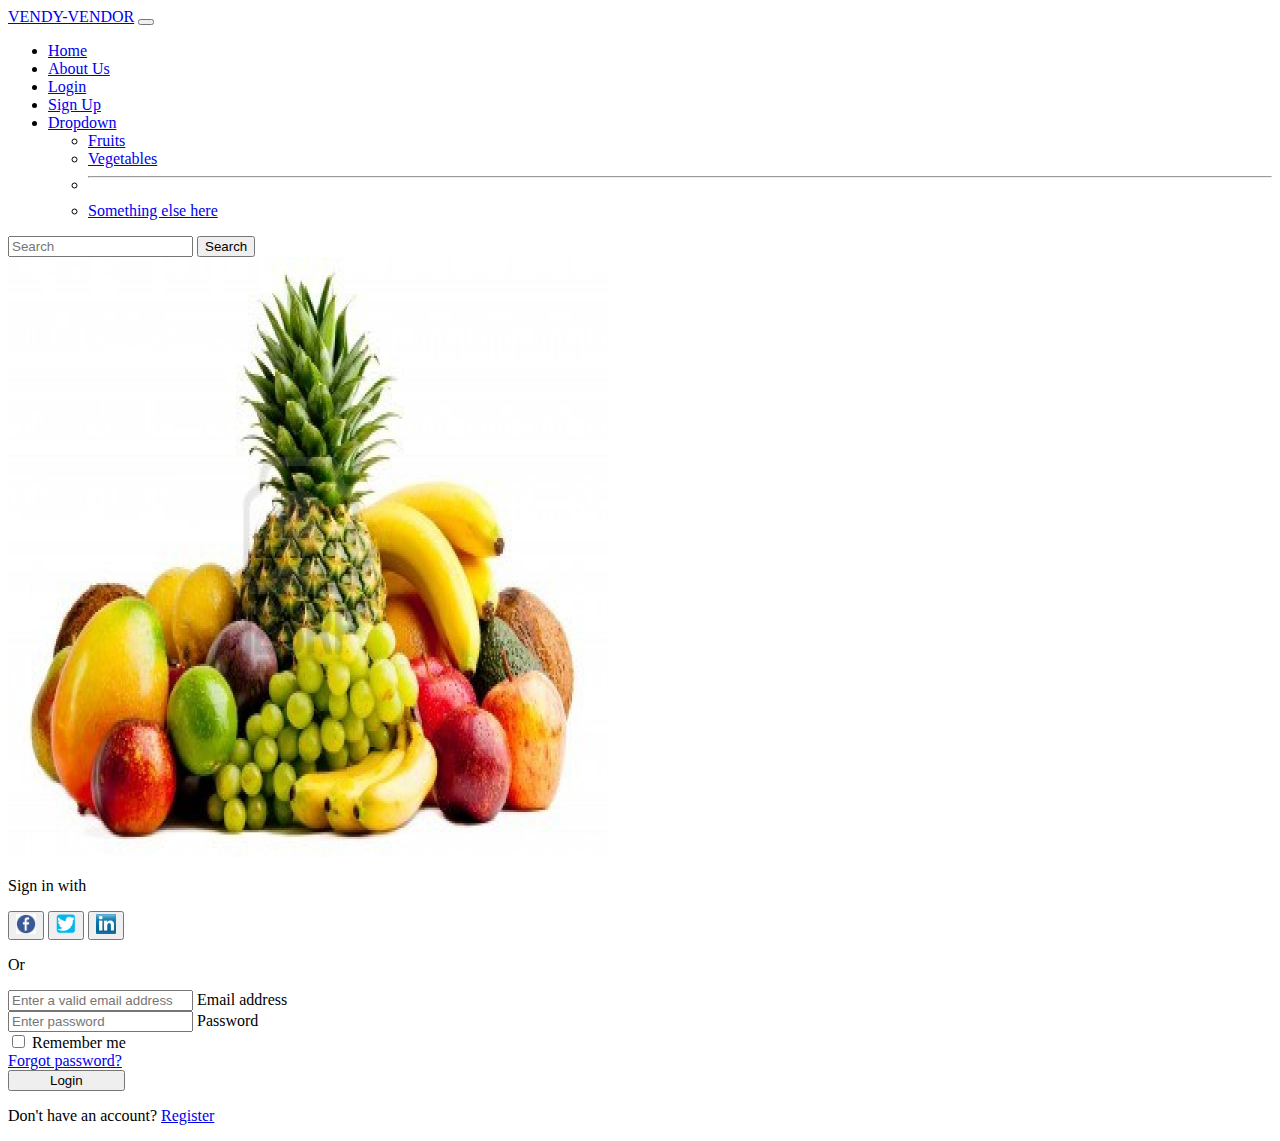
<file: vendy-vendor-tailwind-bootstrap/login/login.html>
<!doctype html>
<html lang="en">
  <head>
    <meta charset="utf-8">
    <meta name="viewport" content="width=device-width, initial-scale=1">
    <title>Bootstrap demo</title>
    <link href="https://cdn.jsdelivr.net/npm/bootstrap@5.3.0/dist/css/bootstrap.min.css" rel="stylesheet" integrity="sha384-9ndCyUaIbzAi2FUVXJi0CjmCapSmO7SnpJef0486qhLnuZ2cdeRhO02iuK6FUUVM" crossorigin="anonymous">
    <link rel="stylesheet" href="login.css">
  </head>
  <body>
    <!-- navbar -->
  
    <nav class="navbar navbar-expand-lg navbar-dark bg-dark">
      <div class="container-fluid">
        <a class="navbar-brand" href="#">VENDY-VENDOR</a>
        <button class="navbar-toggler" type="button" data-bs-toggle="collapse" data-bs-target="#navbarSupportedContent" aria-controls="navbarSupportedContent" aria-expanded="false" aria-label="Toggle navigation">
          <span class="navbar-toggler-icon"></span>
        </button>
        <div class="collapse navbar-collapse" id="navbarSupportedContent">
          <ul class="navbar-nav me-auto mb-2 mb-lg-0">
            <li class="nav-item">
              <a class="nav-link active" aria-current="page" href="/index/index.html">Home</a>
            </li>
            <li class="nav-item">
              <a class="nav-link" href="#">About Us</a>
            </li>
            <li class="nav-item">
              <a class="nav-link" href="/login/login.html">Login</a>
            </li>
            <li class="nav-item">
              <a class="nav-link" href="/SigNUP/SIGN.HTML">Sign Up</a>
            </li>
            <li class="nav-item dropdown">
              <a class="nav-link dropdown-toggle" href="#" role="button" data-bs-toggle="dropdown" aria-expanded="false">
                Dropdown
              </a>
              
              <ul class="dropdown-menu">
                <li><a class="dropdown-item" href="/fruits/fruit.html">Fruits</a></li>
                <li><a class="dropdown-item" href="/vegetables/vegetable.html">Vegetables</a></li>
                <li><hr class="dropdown-divider"></li>
                <li><a class="dropdown-item" href="#">Something else here</a></li>
              </ul>
            </li>
          </ul>
          <form class="d-flex" role="search">
            <input class="form-control me-2" type="search" placeholder="Search" aria-label="Search">
            <button class="btn btn-outline-success" type="submit">Search</button>
          </form>
        </div>
      </div>
  </nav>



    <section class="vh-100">
        <div class="container-fluid h-custom">
          <div class="row d-flex justify-content-center align-items-center h-100">
            <div class="col-md-9 col-lg-6 col-xl-5">
              <img width="600px" height="600px" src="fruit.jpg"
                class="img-fluid" alt="Sample image">
            </div>
            <div class="col-md-8 col-lg-6 col-xl-4 offset-xl-1">
                
              <form class="border border-success p-lg-5">
               
                <div class="d-flex flex-row align-items-center justify-content-center justify-content-lg-start">
                 <p class="lead fw-normal mb-0 me-3">Sign in with</p>
                  <button type="button" class="btn btn-primary btn-floating mx-1">
                    <i class="fab fa-facebook-f spinner-grow"> <img height="20px" width="20px" src="facebook.jpg" alt=""></i>
                  </button>
      
                  <button type="button" class="btn btn-primary btn-floating mx-1">
                    <i class="fab fa-twitter spinner-grow"> <img height="20px" width="20px" src="twitter-logo-png-icon-9.png" alt=""></i>
                  </button>
      
                  <button type="button" class="btn btn-primary btn-floating mx-1">
                    <i class="fab fa-linkedin-in spinner-grow"><img width="20px" height="20px" src="LinkedIn-icon.png" alt=""></i>
                  </button>
                </div>
      
                <div class="divider d-flex align-items-center my-4">
                  <p class="text-center fw-bold mx-3 mb-0">Or</p>
                </div>
      
                <!-- Email input -->
                <div class="form-outline mb-4">
                  <input type="email" id="form3Example3" class="form-control form-control-lg"
                    placeholder="Enter a valid email address" />
                  <label class="form-label" for="form3Example3">Email address</label>
                </div>
      
                <!-- Password input -->
                <div class="form-outline mb-3">
                  <input type="password" id="form3Example4" class="form-control form-control-lg"
                    placeholder="Enter password" />
                  <label class="form-label" for="form3Example4">Password</label>
                </div>
      
                <div class="d-flex justify-content-between align-items-center">
                  <!-- Checkbox -->
                  <div class="form-check mb-0">
                    <input class="form-check-input me-2" type="checkbox" value="" id="form2Example3" />
                    <label class="form-check-label" for="form2Example3">
                      Remember me
                    </label>
                  </div>
                  <a href="#!" class="text-body">Forgot password?</a>
                </div>
      
                <div class="text-center text-lg-start mt-4 pt-2">
                  <button type="button" class="btn btn-primary btn-lg"
                    style="padding-left: 2.5rem; padding-right: 2.5rem;">Login</button>
                  <p class="small fw-bold mt-2 pt-1 mb-0">Don't have an account? <a href="/SigNUP/SIGN.HTML"
                      class="link-danger">Register</a></p>
                </div>
            
              </form>
            
            </div>
          </div>
        </div>

      </section>


    <script src="https://cdn.jsdelivr.net/npm/bootstrap@5.3.0/dist/js/bootstrap.bundle.min.js" integrity="sha384-geWF76RCwLtnZ8qwWowPQNguL3RmwHVBC9FhGdlKrxdiJJigb/j/68SIy3Te4Bkz" crossorigin="anonymous"></script>
  </body>
</html>
</file>
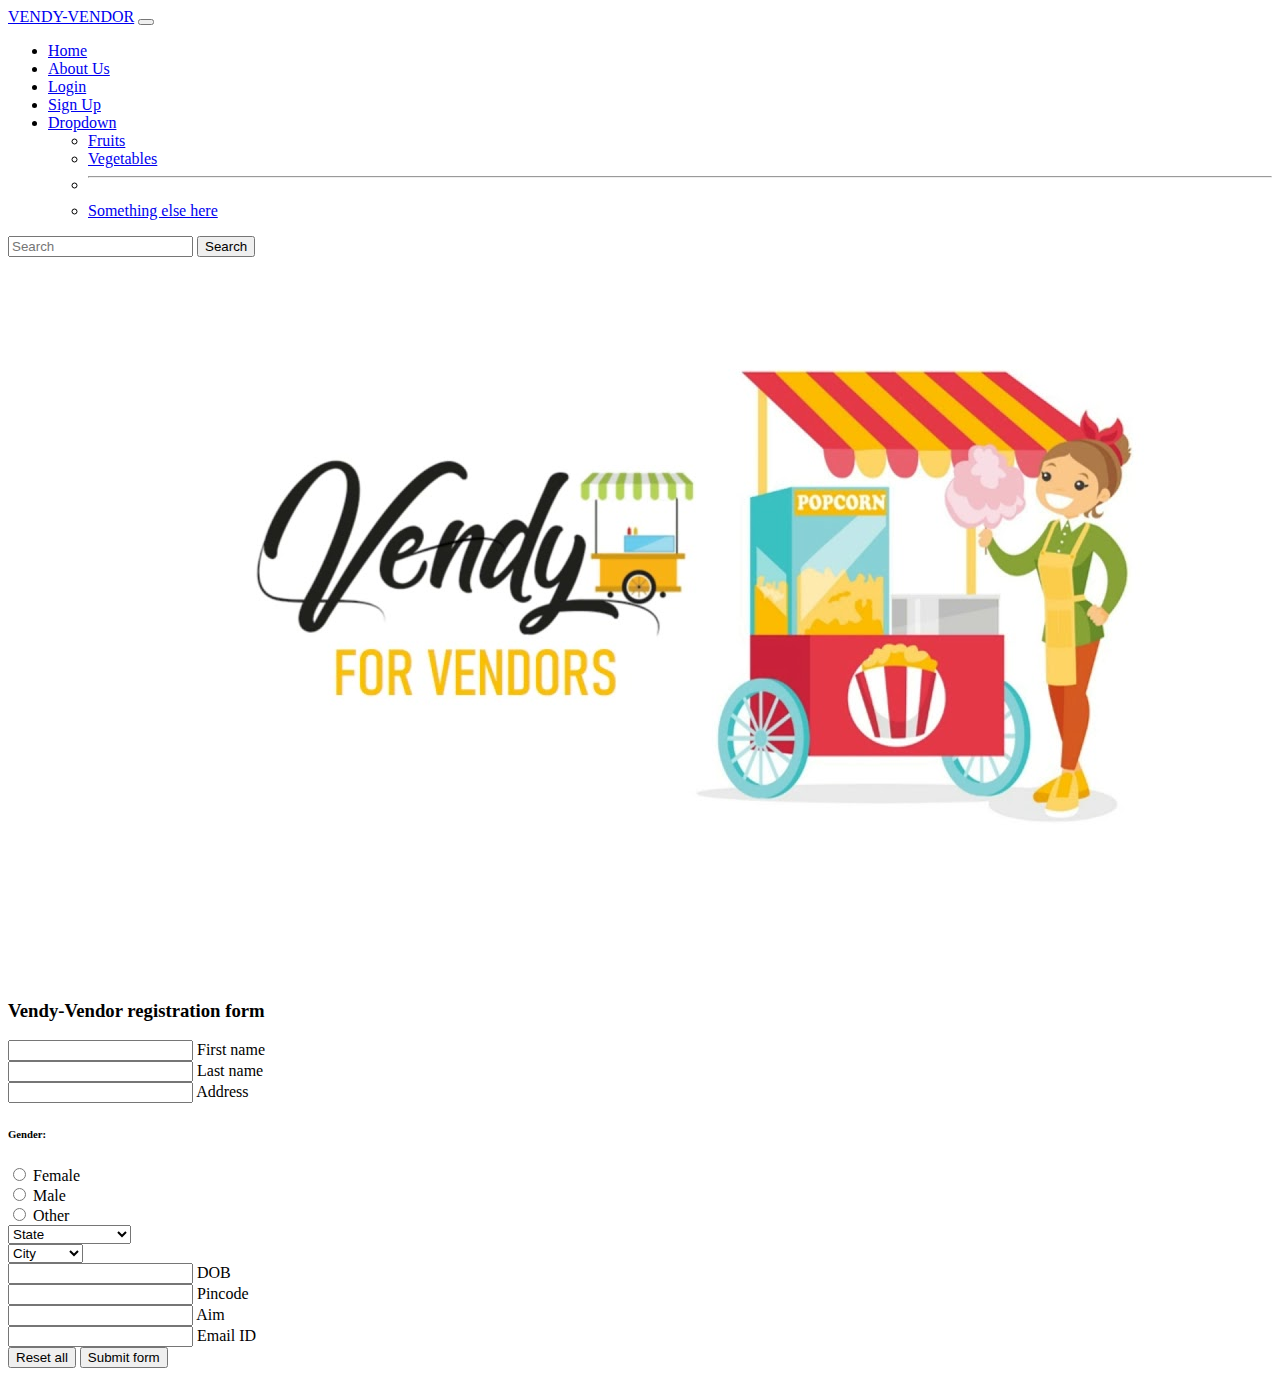
<file: vendy-vendor-tailwind-bootstrap/SigNUP/SIGN.HTML>
<!DOCTYPE html>
<html lang="en">
  <head>
    <meta charset="utf-8" />
    <meta name="viewport" content="width=device-width, initial-scale=1" />
    <title>Bootstrap demo</title>
    <link
      href="https://cdn.jsdelivr.net/npm/bootstrap@5.3.0/dist/css/bootstrap.min.css"
      rel="stylesheet"
      integrity="sha384-9ndCyUaIbzAi2FUVXJi0CjmCapSmO7SnpJef0486qhLnuZ2cdeRhO02iuK6FUUVM"
      crossorigin="anonymous"/>
    <link rel="stylesheet" href="sign.css" />
  </head>
  <body>
     <!-- navbar -->
  
     <nav class="navbar navbar-expand-lg navbar-dark bg-dark">
      <div class="container-fluid">
        <a class="navbar-brand" href="#">VENDY-VENDOR</a>
        <button class="navbar-toggler" type="button" data-bs-toggle="collapse" data-bs-target="#navbarSupportedContent" aria-controls="navbarSupportedContent" aria-expanded="false" aria-label="Toggle navigation">
          <span class="navbar-toggler-icon"></span>
        </button>
        <div class="collapse navbar-collapse" id="navbarSupportedContent">
          <ul class="navbar-nav me-auto mb-2 mb-lg-0">
            <li class="nav-item">
              <a class="nav-link active" aria-current="page" href="/index/index.html">Home</a>
            </li>
            <li class="nav-item">
              <a class="nav-link" href="#">About Us</a>
            </li>
            <li class="nav-item">
              <a class="nav-link" href="/login/login.html">Login</a>
            </li>
            <li class="nav-item">
              <a class="nav-link" href="/SigNUP/SIGN.HTML">Sign Up</a>
            </li>
            <li class="nav-item dropdown">
              <a class="nav-link dropdown-toggle" href="#" role="button" data-bs-toggle="dropdown" aria-expanded="false">
                Dropdown
              </a>
              
              <ul class="dropdown-menu">
                <li><a class="dropdown-item" href="/fruits/fruit.html">Fruits</a></li>
                <li><a class="dropdown-item" href="/vegetables/vegetable.html">Vegetables</a></li>
                <li><hr class="dropdown-divider"></li>
                <li><a class="dropdown-item" href="#">Something else here</a></li>
              </ul>
            </li>
          </ul>
          <form class="d-flex" role="search">
            <input class="form-control me-2" type="search" placeholder="Search" aria-label="Search">
            <button class="btn btn-outline-success" type="submit">Search</button>
          </form>
        </div>
      </div>
  </nav>

    <section class="h-100 bg-dark">
      <div class="container py-5 h-100">
        <div class="row d-flex justify-content-center align-items-center h-100">
          <div class="col">
            <div class="card card-registration my-4">
              <div class="row g-0">
                <div class="col-xl-6 d-none d-xl-block">
                  <img
                    src="vendy.png"
                    alt="Sample photo"
                    class="img-fluid"
                    style="
                      border-top-left-radius: 0.25rem;
                      border-bottom-left-radius: 0.25rem;
                    "
                  />
                </div>
                <div class="col-xl-6">
                  <div class="card-body p-md-5 text-black">
                    <h3 class="mb-5 text-uppercase">
                      Vendy-Vendor registration form
                    </h3>

                    <div class="row">
                      <div class="col-md-6 mb-4">
                        <div class="form-outline">
                          <input
                            type="text"
                            id="form3Example1m"
                            class="form-control form-control-lg"
                          />
                          <label class="form-label" for="form3Example1m"
                            >First name</label
                          >
                        </div>
                      </div>
                      <div class="col-md-6 mb-4">
                        <div class="form-outline">
                          <input
                            type="text"
                            id="form3Example1n"
                            class="form-control form-control-lg"
                          />
                          <label class="form-label" for="form3Example1n"
                            >Last name</label
                          >
                        </div>
                      </div>
                    </div>

                    <div class="form-outline mb-4">
                      <input
                        type="text"
                        id="form3Example8"
                        class="form-control form-control-lg"
                      />
                      <label class="form-label" for="form3Example8"
                        >Address</label
                      >
                    </div>

                    <div
                      class="d-md-flex justify-content-start align-items-center mb-4 py-2"
                    >
                      <h6 class="mb-0 me-4">Gender:</h6>

                      <div class="form-check form-check-inline mb-0 me-4">
                        <input
                          class="form-check-input"
                          type="radio"
                          name="inlineRadioOptions"
                          id="femaleGender"
                          value="option1"
                        />
                        <label class="form-check-label" for="femaleGender"
                          >Female</label
                        >
                      </div>

                      <div class="form-check form-check-inline mb-0 me-4">
                        <input
                          class="form-check-input"
                          type="radio"
                          name="inlineRadioOptions"
                          id="maleGender"
                          value="option2"
                        />
                        <label class="form-check-label" for="maleGender"
                          >Male</label
                        >
                      </div>

                      <div class="form-check form-check-inline mb-0">
                        <input
                          class="form-check-input"
                          type="radio"
                          name="inlineRadioOptions"
                          id="otherGender"
                          value="option3"
                        />
                        <label class="form-check-label" for="otherGender"
                          >Other</label
                        >
                      </div>
                    </div>

                    <div class="row">
                      <div class="col-md-6 mb-4">
                        <select class="select">
                          <option value="1">State</option>
                          <option value="2">Uttar Pradesh</option>
                          <option value="3">Madhya Pradesh</option>
                          <option value="4">Kerala</option>
                          <option value="4">Chattishgarh</option>
                          <option value="4">Punjab</option>
                          <option value="4">Hariyana</option>
                          <option value="4">Uttrakhand</option>
                          <option value="4">Jammu Kahmir</option>
                        </select>
                      </div>
                      <div class="col-md-6 mb-4">
                        <select class="select">
                          <option value="1">City</option>
                          <option value="2">Kanpur</option>
                          <option value="3">Lucknow</option>
                          <option value="4">Mumbai</option>
                          <option value="4">Delhi</option>
                          <option value="4">Jaipur</option>
                          <option value="4">kolkata</option>
                          <option value="4">Agra</option>
                          <option value="4">Goa</option>
                        </select>
                      </div>
                    </div>

                    <div class="form-outline mb-4">
                      <input
                        type="text"
                        id="form3Example9"
                        class="form-control form-control-lg"
                      />
                      <label class="form-label" for="form3Example9">DOB</label>
                    </div>

                    <div class="form-outline mb-4">
                      <input
                        type="text"
                        id="form3Example90"
                        class="form-control form-control-lg"
                      />
                      <label class="form-label" for="form3Example90"
                        >Pincode</label
                      >
                    </div>

                    <div class="form-outline mb-4">
                      <input
                        type="text"
                        id="form3Example99"
                        class="form-control form-control-lg"
                      />
                      <label class="form-label" for="form3Example99">Aim</label>
                    </div>

                    <div class="form-outline mb-4">
                      <input
                        type="text"
                        id="form3Example97"
                        class="form-control form-control-lg"
                      />
                      <label class="form-label" for="form3Example97"
                        >Email ID</label
                      >
                    </div>

                    <div class="d-flex justify-content-end pt-3">
                      <button type="button" class="btn btn-light btn-lg">
                        Reset all
                      </button>
                      <button type="button" class="btn btn-warning btn-lg ms-2">
                        Submit form
                      </button>
                    </div>
                  </div>
                </div>
              </div>
            </div>
          </div>
        </div>
      </div>
    </section>

    <script
      src="https://cdn.jsdelivr.net/npm/bootstrap@5.3.0/dist/js/bootstrap.bundle.min.js"
      integrity="sha384-geWF76RCwLtnZ8qwWowPQNguL3RmwHVBC9FhGdlKrxdiJJigb/j/68SIy3Te4Bkz"
      crossorigin="anonymous"
    ></script>
  </body>
</html>
</file>
<file: vendy-vendor-tailwind-bootstrap/index/index.css>
.main{
    background: url("background.png") no-repeat;
    background-size: cover;
    height: 100vh;
    background-position: 55% 55%;
    width: 100%;
}
.main h1{
    /* font-family: 'Jacques Francois Shadow', cursive; */
    font-family: 'Noto Serif', serif;
    font-size: larger;
    /* color: rgb(236, 42, 42); */
    /* color:  rgb(238, 23, 123); */
    color: rgb(151, 77, 235);
    text-align: center;
}

.main button{
    font-family: 'Jacques Francois Shadow', cursive;
    margin-top: 60px;
    margin-left: 270px;
    color:blanchedalmond;
    cursor: auto;
    background-color: rgb(238, 23, 123);
}

.main button:hover{
    background-color: rgb(164, 26, 233);
}
.carousel-nav-icon {
    height: 48px;
    width: 48px;
 }
 .carousel-item {
    .col, .col-sm, .col-md {
       margin: 8px;
       height: 300px;
       background-size: cover;
       background-position: center center;
    }
 }
</file>
<file: vendy-vendor-tailwind-bootstrap/fruits/fruit.css>
body {
	font-family: "Open Sans", sans-serif;
}
h2 {
	color: #000;
	font-size: 26px;
	font-weight: 300;
	text-align: center;
	text-transform: uppercase;
	position: relative;
	margin: 30px 0 80px;
}
h2 b {
	color: #ffc000;
}
h2::after {
	content: "";
	width: 100px;
	position: absolute;
	margin: 0 auto;
	height: 4px;
	background: rgba(0, 0, 0, 0.2);
	left: 0;
	right: 0;
	bottom: -20px;
}
.carousel {
	margin: 50px auto;
	padding: 0 70px;
}
.carousel .carousel-item {
	min-height: 330px;
	text-align: center;
	overflow: hidden;
}
.carousel .carousel-item .img-box {
	height: 160px;
	width: 100%;
	position: relative;
}
.carousel .carousel-item img {	
	max-width: 100%;
	max-height: 100%;
	display: inline-block;
	position: absolute;
	bottom: 0;
	margin: 0 auto;
	left: 0;
	right: 0;
}
.carousel .carousel-item h4 {
	font-size: 18px;
	margin: 10px 0;
}
.carousel .carousel-item .btn {
	color: #333;
	border-radius: 0;
	font-size: 11px;
	text-transform: uppercase;
	font-weight: bold;
	background: none;
	border: 1px solid #ccc;
	padding: 5px 10px;
	margin-top: 5px;
	line-height: 16px;
}
.carousel .carousel-item .btn:hover, .carousel .carousel-item .btn:focus {
	color: #fff;
	background: #000;
	border-color: #000;
	box-shadow: none;
}
.carousel .carousel-item .btn i {
	font-size: 14px;
	font-weight: bold;
	margin-left: 5px;
}
.carousel .thumb-wrapper {
	text-align: center;
}
.carousel .thumb-content {
	padding: 15px;
}
.carousel-control-prev, .carousel-control-next {
	height: 100px;
	width: 40px;
	background: none;
	margin: auto 0;
	background: rgba(0, 0, 0, 0.2);
}
.carousel-control-prev i, .carousel-control-next i {
	font-size: 30px;
	position: absolute;
	top: 50%;
	display: inline-block;
	margin: -16px 0 0 0;
	z-index: 5;
	left: 0;
	right: 0;
	color: rgba(0, 0, 0, 0.8);
	text-shadow: none;
	font-weight: bold;
}
.carousel-control-prev i {
	margin-left: -3px;
}
.carousel-control-next i {
	margin-right: -3px;
}
.carousel .item-price {
	font-size: 13px;
	padding: 2px 0;
}
.carousel .item-price strike {
	color: #999;
	margin-right: 5px;
}
.carousel .item-price span {
	color: #86bd57;
	font-size: 110%;
}	
.carousel .carousel-indicators {
	bottom: -50px;
}
.carousel-indicators li, .carousel-indicators li.active {
	width: 10px;
	height: 10px;
	margin: 4px;
	border-radius: 50%;
	border-color: transparent;
	border: none;
}
.carousel-indicators li {	
	background: rgba(0, 0, 0, 0.2);
}
.carousel-indicators li.active {	
	background: rgba(0, 0, 0, 0.6);
}
.star-rating li {
	padding: 0;
}
.star-rating i {
	font-size: 14px;
	color: #ffc000;
}
</file>
<file: vendy-vendor-tailwind-bootstrap/login/login.css>
.divider:after,
.divider:before {
content: "";
flex: 1;
height: 1px;
background: #c8e456;
}
.h-custom {
height: calc(100% - 73px);
}
@media (max-width: 450px) {
.h-custom {
height: 100%;
}
}
.border{
    background-image: url("https://cdn.wallpapersafari.com/8/62/5G7fu0.png");   
}
body{
    background-image: url("https://tse3.mm.bing.net/th?id=OIP.-ec0cby_GBvDehix7JzsqwHaEK&pid=Api&P=0&h=180");
}
</file>
<file: vendy-vendor-tailwind-bootstrap/SigNUP/sign.css>
.card-registration .select-input.form-control[readonly]:not([disabled]) {
    font-size: 1rem;
    line-height: 2.15;
    padding-left: .75em;
    padding-right: .75em;
    }
    .card-registration .select-arrow {
    top: 13px;
    }
    .container{
        background-image: url("https://www.pixelstalk.net/wp-content/uploads/2016/10/Background-wallpaper-images-hd.jpg");
    }
    /* .card-registration{
        background-image: url("https://media.istockphoto.com/photos/abstract-background-in-shades-of-light-blue-picture-id472586846?k=6&m=472586846&s=170667a&w=0&h=N2xOiqX8ISlT0RnaUL5fd96r1j7MbEK8hxzwzxLBVTc=");
        background-repeat: no-repeat;
    } */
</file>
